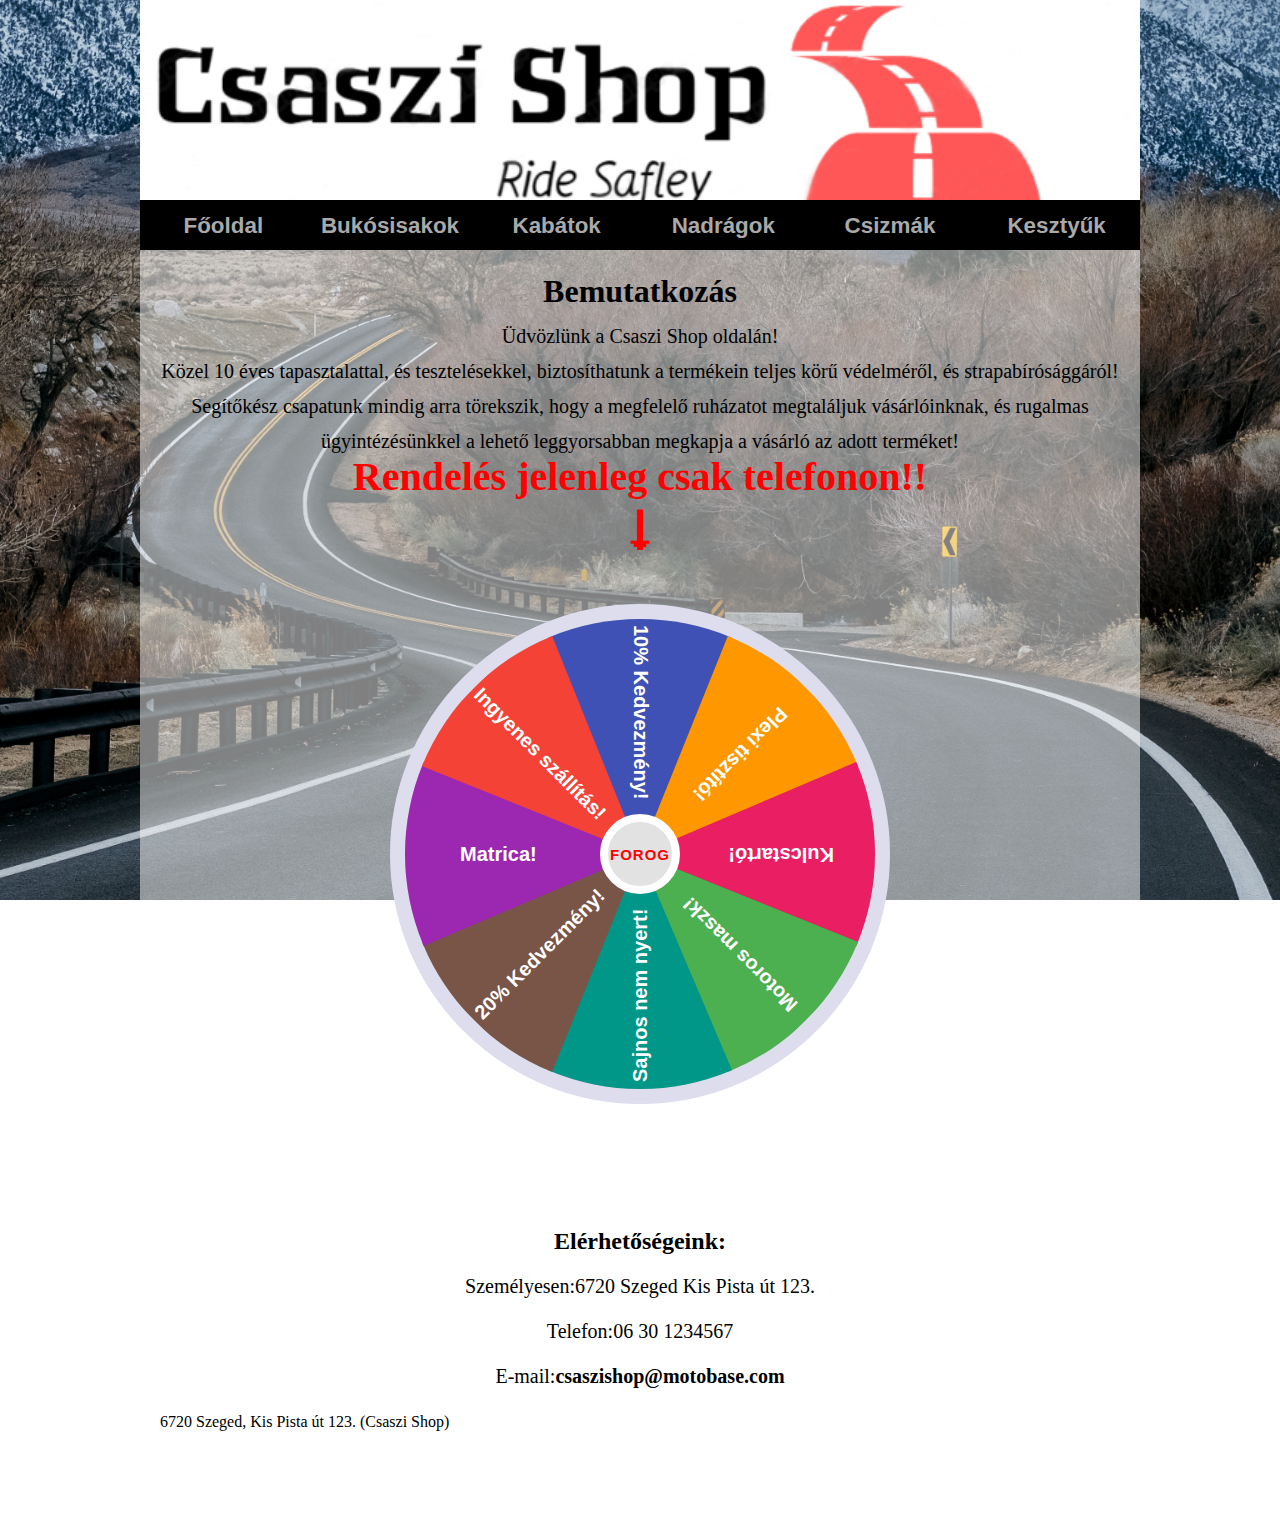
<file: index.html>
<!DOCTYPE html>
<html lang="hu">
<head>
    <link rel="stylesheet" href="style.css">
    <meta charset="UTF-8">
    <meta name="viewport" content="width=device-width, initial-scale=1.0">
    <title>Csaszi Shop</title>
</head>
<header></header>
<body>
    <main>
    <nav>
    <ul>
        <li><a href="index.html">Főoldal</a></li>
        <li><a href="bukosisak.html">Bukósisakok</a></li>
        <li><a href="kabat.html">Kabátok</a></li>
        <li><a href="nadrag.html">Nadrágok</a></li>
        <li><a href="csizma.html">Csizmák</a></li>
        <li><a href="kesztyu.html">Kesztyűk</a></li>
    </ul>
</nav>
<h1>Bemutatkozás</h1>
<div>
Üdvözlünk a Csaszi Shop oldalán! <br>
Közel 10 éves tapasztalattal, és tesztelésekkel, biztosíthatunk a termékein teljes körű védelméről, és strapabírósággáról! <br>
Segítőkész csapatunk mindig arra törekszik, hogy a megfelelő ruházatot megtaláljuk vásárlóinknak, és rugalmas ügyintézésünkkel a lehető leggyorsabban megkapja a vásárló az adott terméket! <br>
<h1 class="telefon">Rendelés jelenleg csak telefonon!!</h1>
</div>

<iframe src="szerencse.html" id="media_szer" frameborder="0"></iframe>

<h2>Elérhetőségeink:</h2>
<div>Személyesen:6720 Szeged Kis Pista út 123.</div>
<div>Telefon:06 30 1234567</div>
<div>E-mail:<a href="index.html">csaszishop@motobase.com</a></div>

</main>
<footer>6720 Szeged, Kis Pista út 123. (Csaszi Shop)</footer>
</body>


</html>
</file>
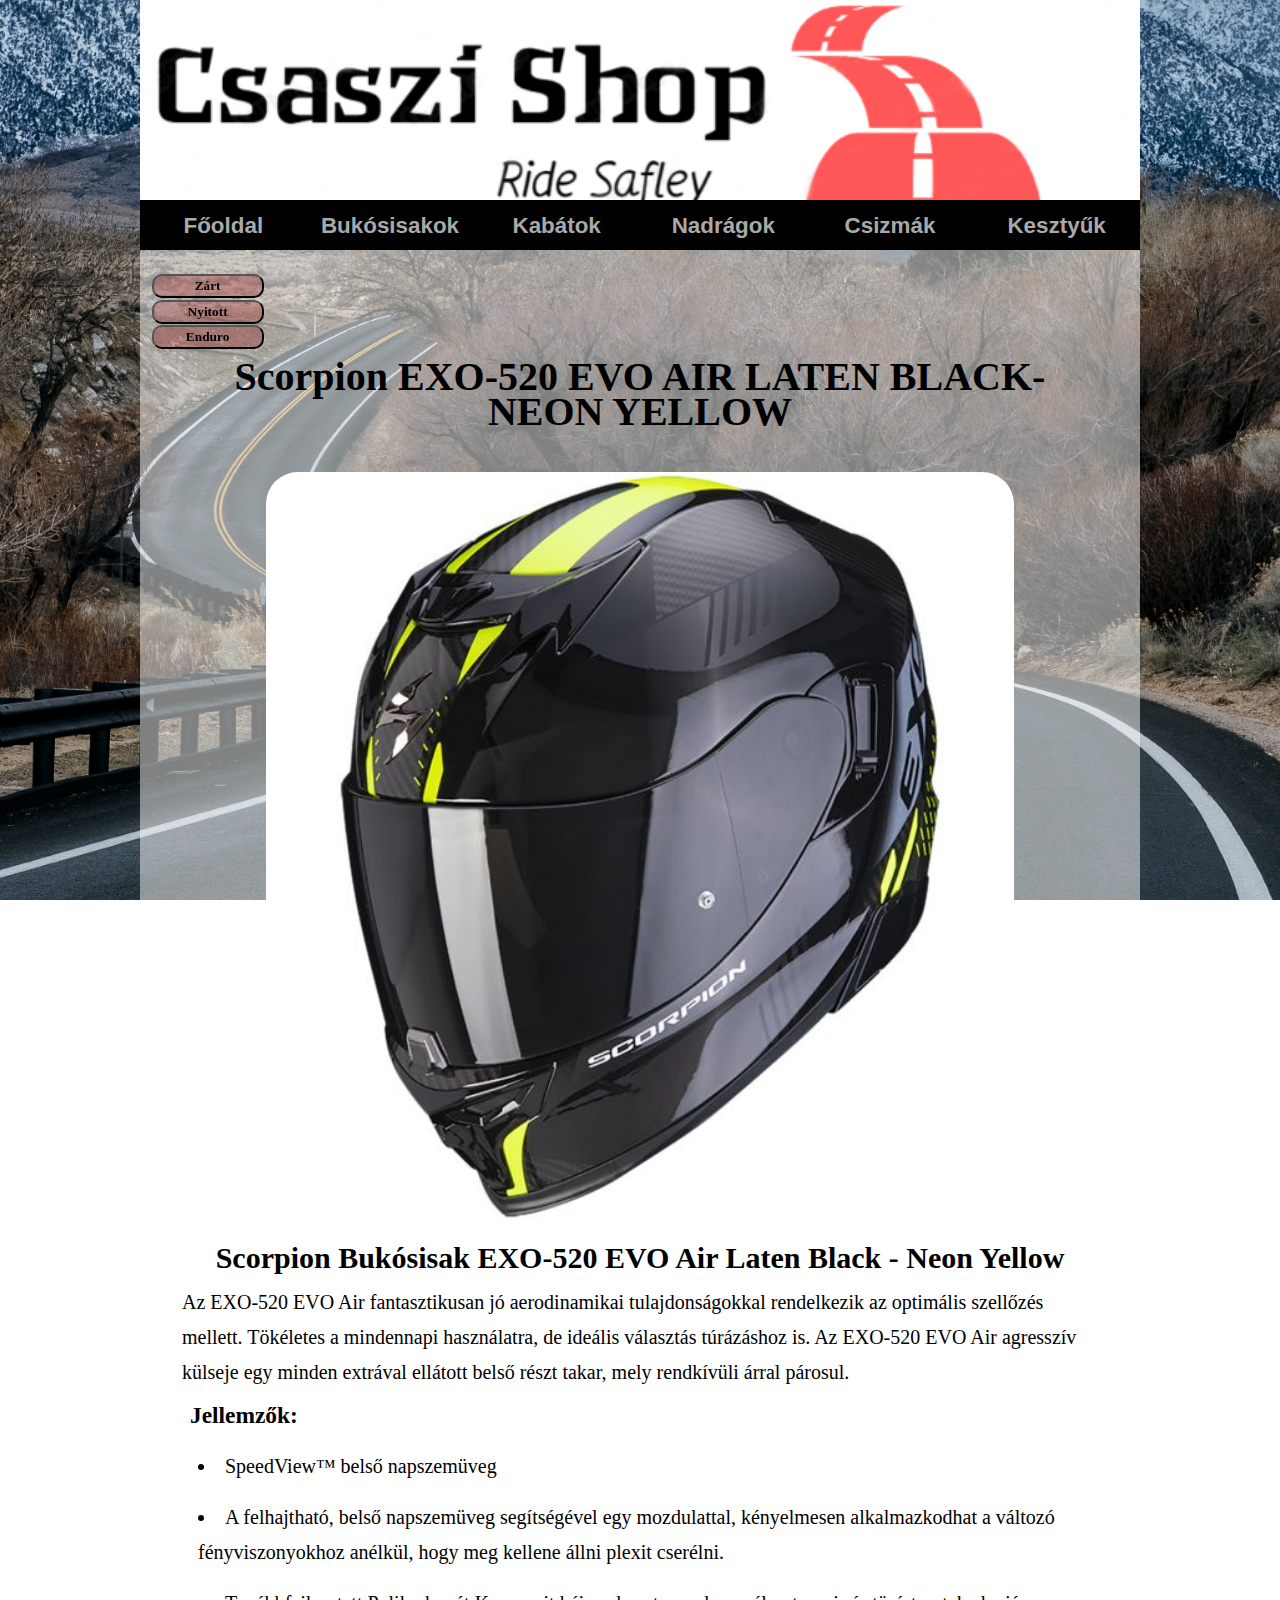
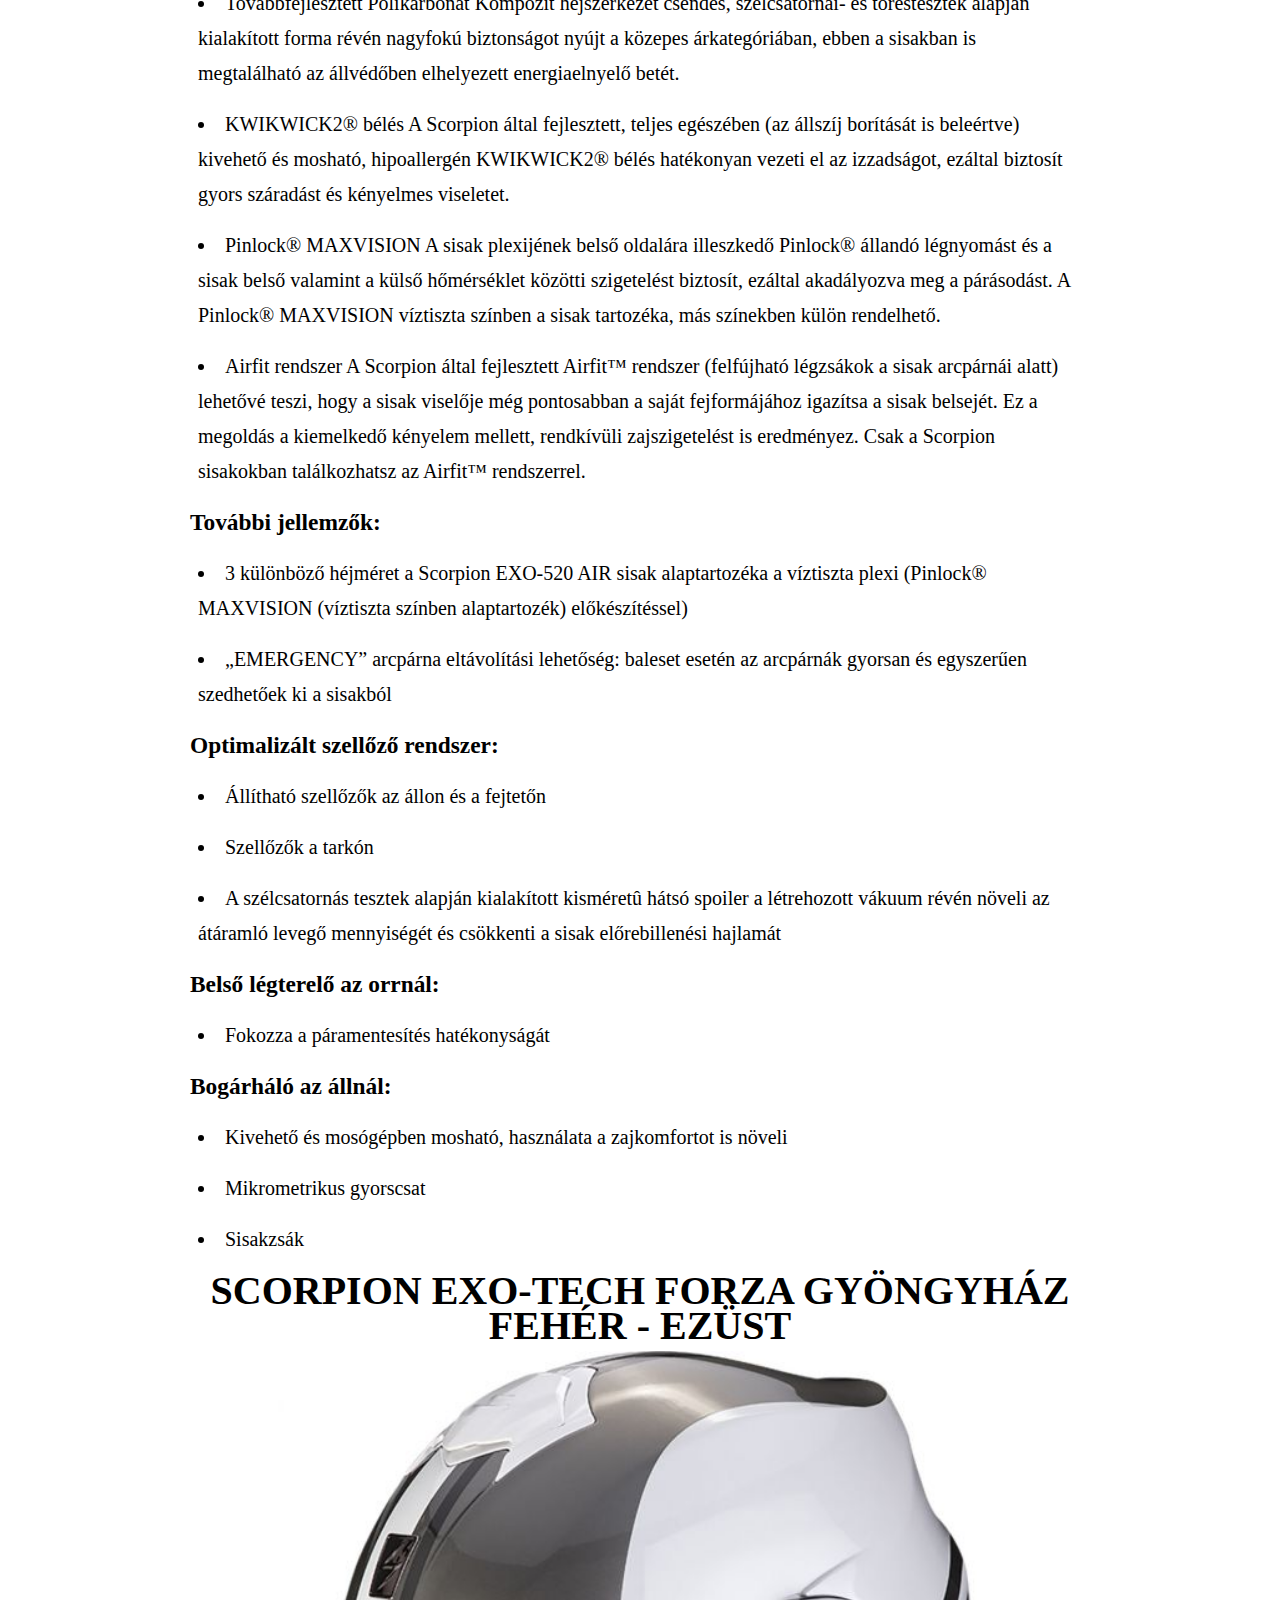
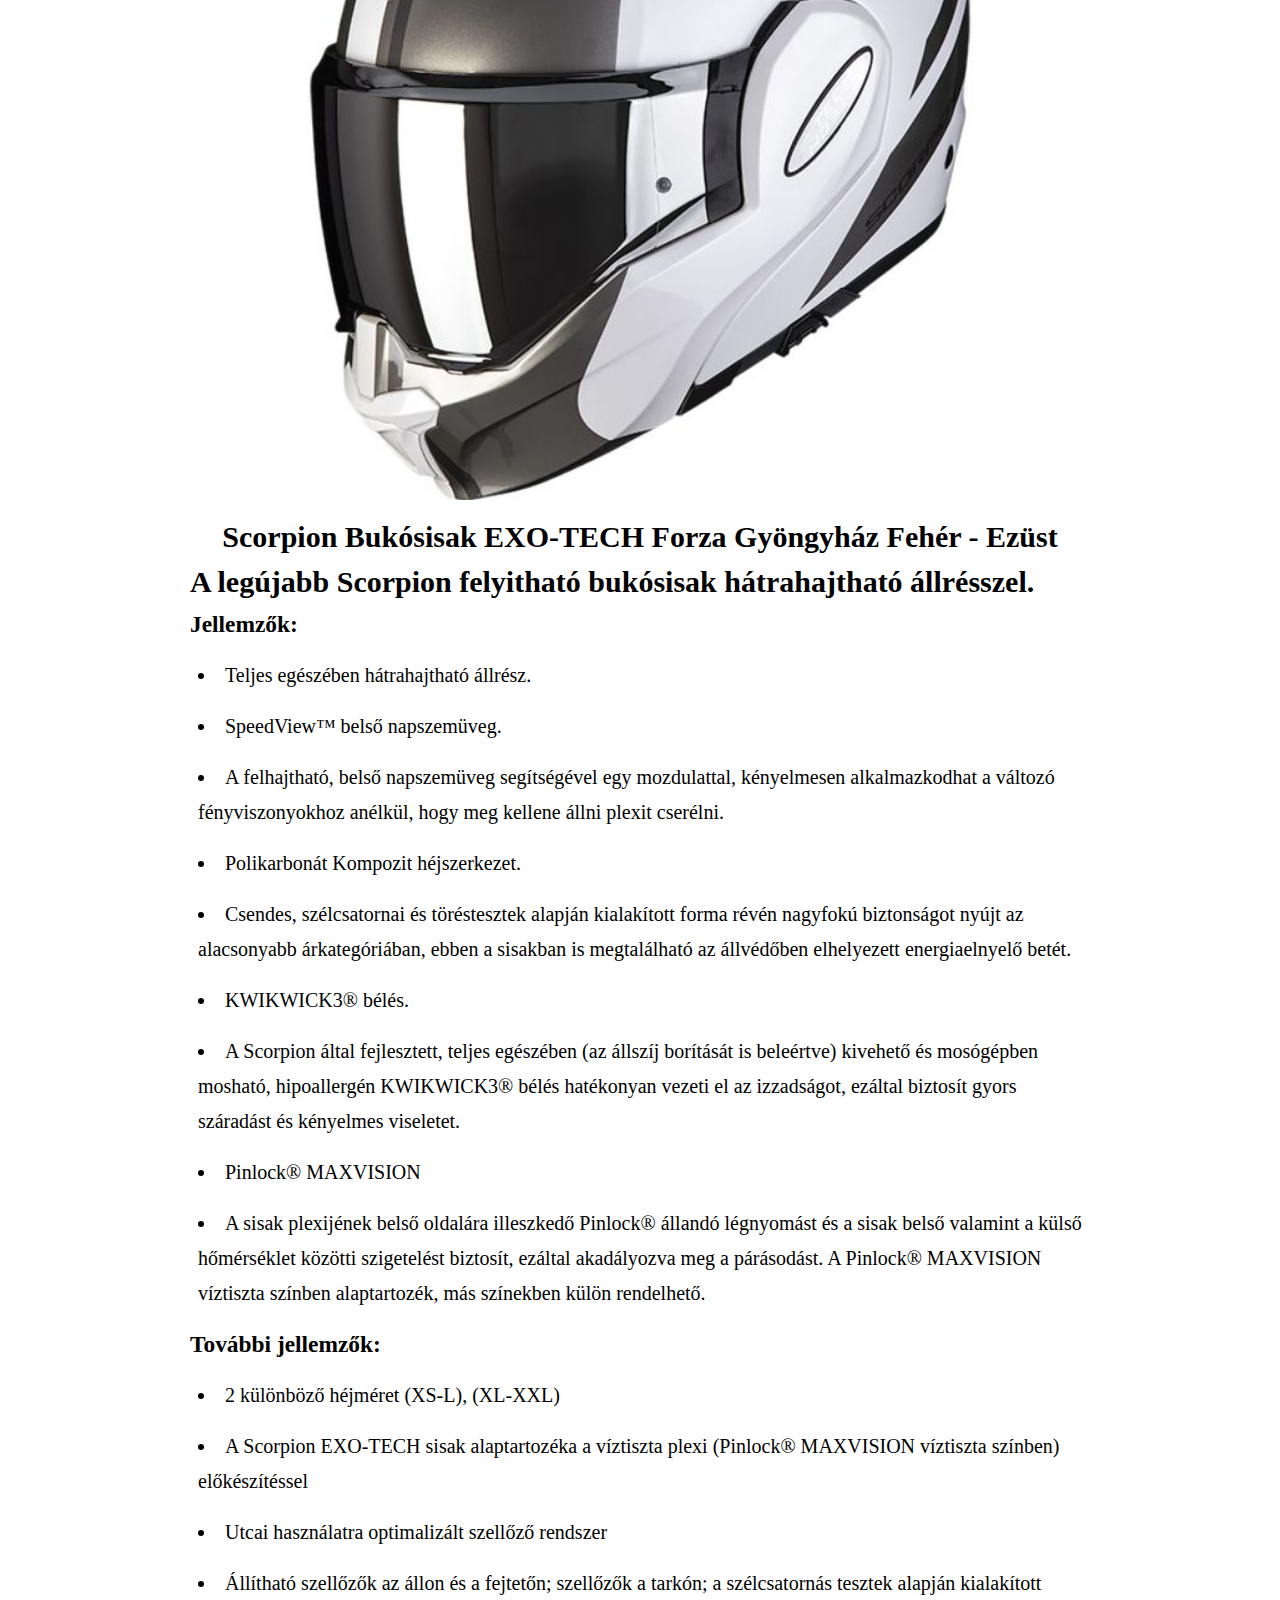
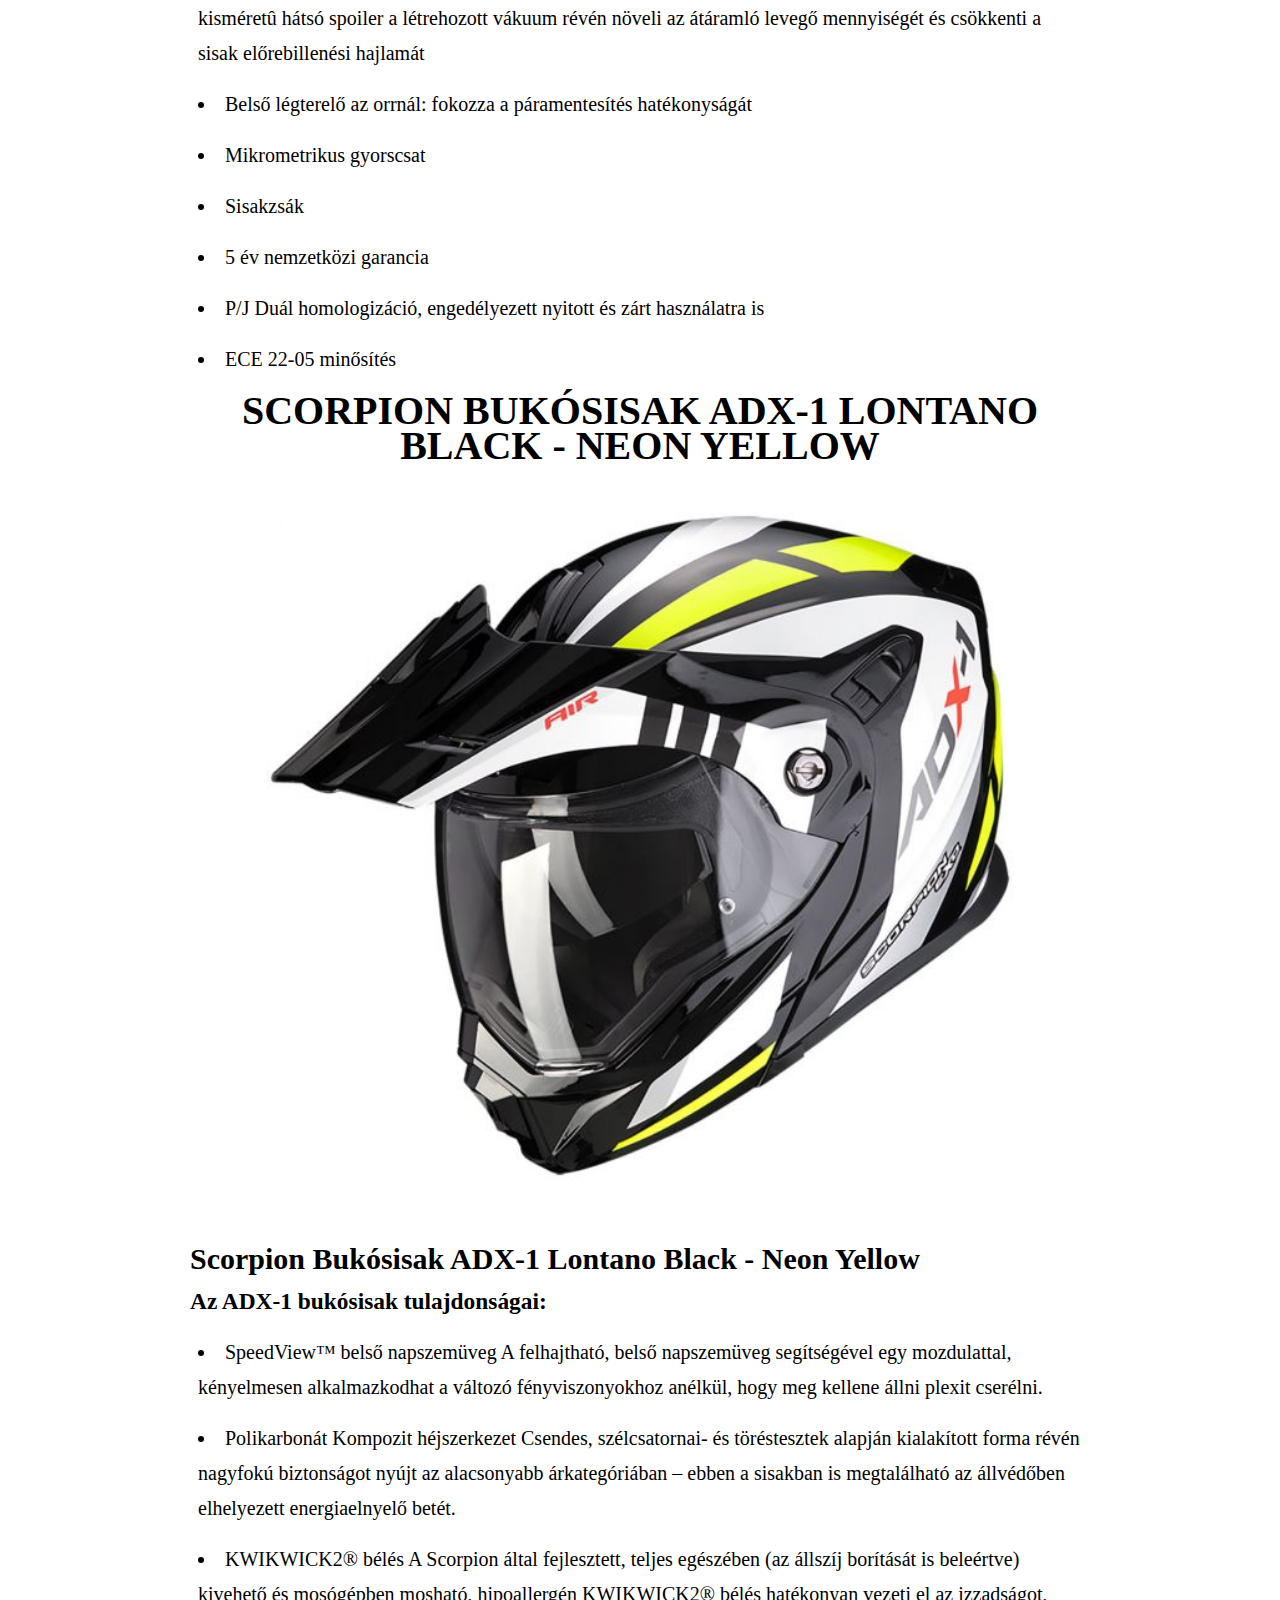
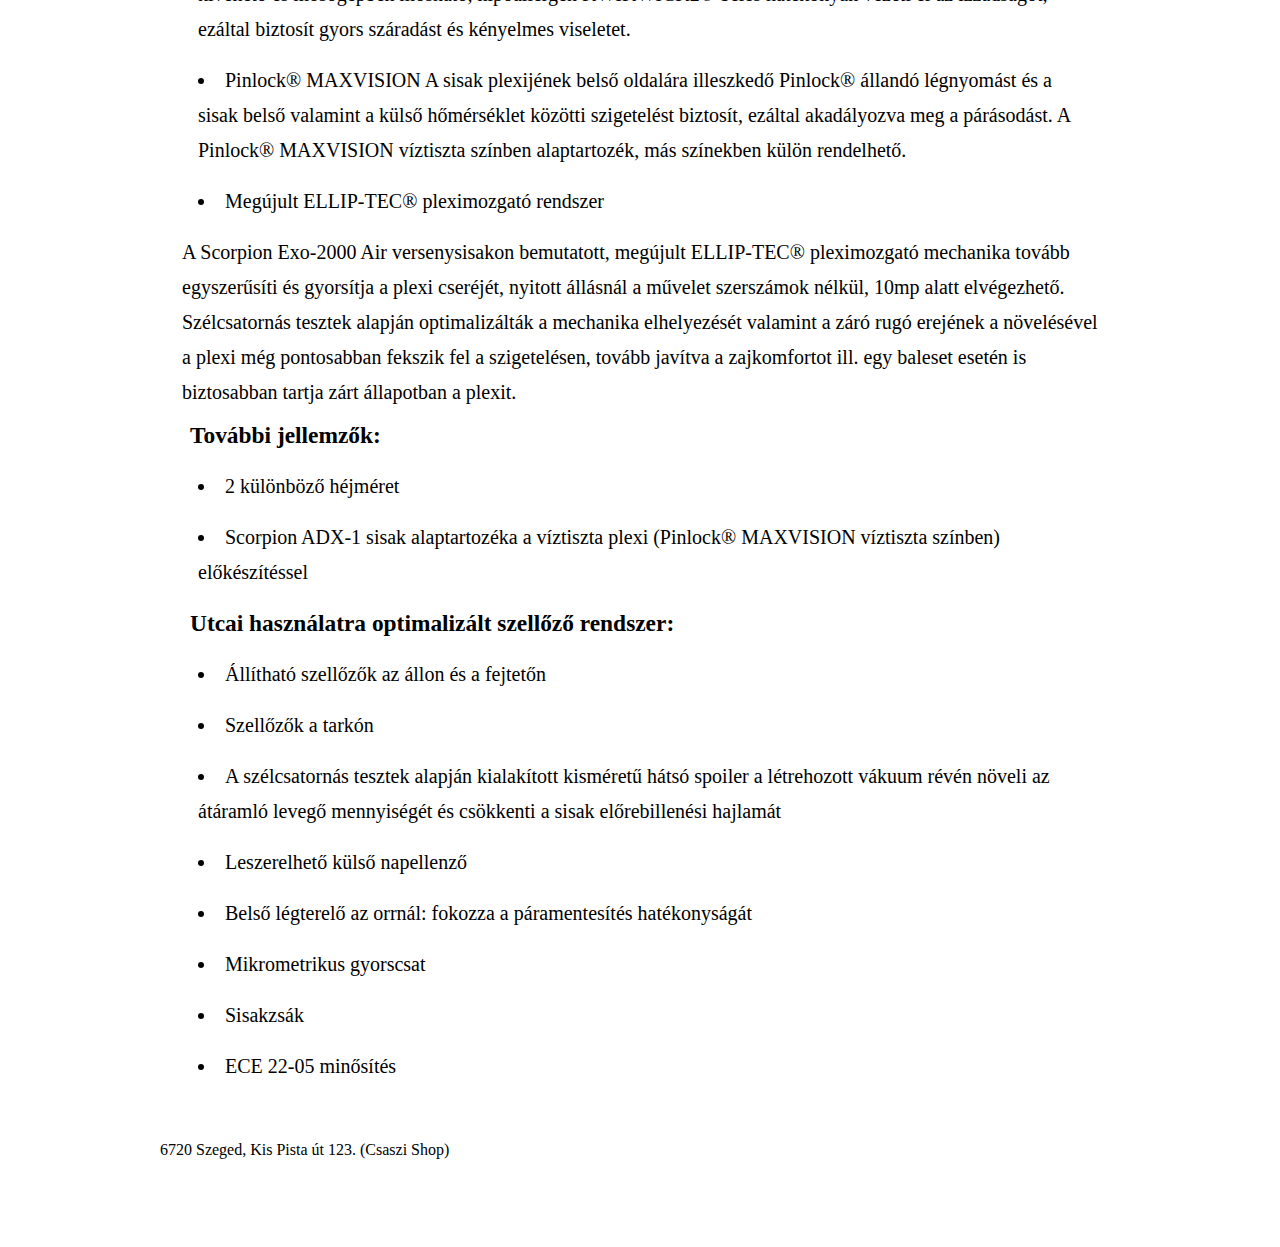
<file: bukosisak.html>
<!DOCTYPE html>
<html lang="hu">
  <head>
    <link rel="stylesheet" href="style.css" />
    <meta charset="UTF-8" />
    <meta name="viewport" content="width=device-width, initial-scale=1.0" />
    <title>Csaszi Shop</title>
  </head>
  <header></header>
  <body>
    <main>
      <nav>
        <ul>
          <li><a href="index.html">Főoldal</a></li>
          <li><a href="bukosisak.html">Bukósisakok</a></li>
          <li><a href="kabat.html">Kabátok</a></li>
          <li><a href="nadrag.html">Nadrágok</a></li>
          <li><a href="csizma.html">Csizmák</a></li>
          <li><a href="kesztyu.html">Kesztyűk</a></li>
        </ul>
      </nav>
      <div class="tipus">
      <button class="zart"><a href="#zart">Zárt</a></button>
      <button class="nyitott"><a href="#nyitott">Nyitott</a></button>
      <button class="adv"><a href="#adv">Enduro</a></button>
    </div>
      <div class="bukoMain">
      <h1 id="zart">Scorpion EXO-520 EVO AIR LATEN BLACK-NEON YELLOW</h1>
      <br />
      <img src="image/Scorpion exo-520 buko.jpg" alt="" class="exo520" />
      <h2>Scorpion Bukósisak EXO-520 EVO Air Laten Black - Neon Yellow</h2>
      <div class="buko1">
        Az EXO-520 EVO Air fantasztikusan jó aerodinamikai tulajdonságokkal
        rendelkezik az optimális szellőzés mellett. Tökéletes a mindennapi
        használatra, de ideális választás túrázáshoz is. Az EXO-520 EVO Air
        agresszív külseje egy minden extrával ellátott belső részt takar, mely
        rendkívüli árral párosul.
        <h3>Jellemzők:</h3>
        
        <ul>
        <li>SpeedView™ belső napszemüveg</li>
        <li>A felhajtható, belső napszemüveg segítségével egy mozdulattal,
        kényelmesen alkalmazkodhat a változó fényviszonyokhoz anélkül, hogy meg
        kellene állni plexit cserélni.</li>
        <li>Továbbfejlesztett Polikarbonát Kompozit héjszerkezet csendes,
        szélcsatornai- és töréstesztek alapján kialakított forma révén nagyfokú
        biztonságot nyújt a közepes árkategóriában, ebben a sisakban is
        megtalálható az állvédőben elhelyezett energiaelnyelő betét.</li>
        <li>KWIKWICK2® bélés A Scorpion által fejlesztett, teljes egészében (az
        állszíj borítását is beleértve) kivehető és mosható, hipoallergén
        KWIKWICK2® bélés hatékonyan vezeti el az izzadságot, ezáltal biztosít
        gyors száradást és kényelmes viseletet.</li>
        <li>Pinlock® MAXVISION A sisak plexijének belső oldalára illeszkedő Pinlock®
        állandó légnyomást és a sisak belső valamint a külső hőmérséklet közötti
        szigetelést biztosít, ezáltal akadályozva meg a párásodást. A Pinlock®
        MAXVISION víztiszta színben a sisak tartozéka, más színekben külön
        rendelhető.</li>
        <li>Airfit rendszer A Scorpion által fejlesztett Airfit™ rendszer
        (felfújható légzsákok a sisak arcpárnái alatt) lehetővé teszi, hogy a
        sisak viselője még pontosabban a saját fejformájához igazítsa a sisak
        belsejét. Ez a megoldás a kiemelkedő kényelem mellett, rendkívüli
        zajszigetelést is eredményez. Csak a Scorpion sisakokban találkozhatsz
        az Airfit™ rendszerrel.</li>
      </ul>
        <h3>További jellemzők:</h3>
        <ul>
        <li>3 különböző héjméret a Scorpion EXO-520 AIR sisak alaptartozéka a
        víztiszta plexi (Pinlock® MAXVISION (víztiszta színben alaptartozék)
        előkészítéssel)</li>
        <li>„EMERGENCY” arcpárna eltávolítási lehetőség: baleset esetén az
        arcpárnák gyorsan és egyszerűen szedhetőek ki a sisakból</li>
        </ul>
        <h3>Optimalizált szellőző rendszer:</h3>
        <ul>
        <li>Állítható szellőzők az állon és a fejtetőn</li>
        <li>Szellőzők a tarkón</li>
        <li>A szélcsatornás tesztek alapján kialakított kisméretû hátsó spoiler a
        létrehozott vákuum révén növeli az átáramló levegő mennyiségét és
        csökkenti a sisak előrebillenési hajlamát</li>
        <h3>Belső légterelő az orrnál:</h3> 
        <li>Fokozza a páramentesítés hatékonyságát</li>
        </ul>
        <h3>Bogárháló az állnál:</h3>
        <ul>
        <li>Kivehető és mosógépben mosható, használata a zajkomfortot is növeli</li>
        <li>Mikrometrikus gyorscsat</li>
        <li>Sisakzsák</li>
      </ul>
      </div>

      <h1 id="nyitott">SCORPION EXO-TECH FORZA GYÖNGYHÁZ FEHÉR - EZÜST</h1>
      <img
        src="image/Scorpion exo-tech forza buko.jpg"
        alt=""
        class="exo-tech"
      />
      <h2>Scorpion Bukósisak EXO-TECH Forza Gyöngyház Fehér - Ezüst</h2>
      <div class="buko2">
        <h2>A legújabb Scorpion felyitható bukósisak hátrahajtható állrésszel.</h2>
        <h3>Jellemzők:</h3>
        <ul>
        <li>Teljes egészében hátrahajtható állrész.</li>
        <li>SpeedView™ belső napszemüveg.</li>
        <li>A felhajtható, belső napszemüveg segítségével egy mozdulattal,
        kényelmesen alkalmazkodhat a változó fényviszonyokhoz anélkül, hogy meg
        kellene állni plexit cserélni.</li>
        <li>Polikarbonát Kompozit héjszerkezet.</li>
        <li>Csendes, szélcsatornai és töréstesztek alapján kialakított forma révén
        nagyfokú biztonságot nyújt az alacsonyabb árkategóriában, ebben a
        sisakban is megtalálható az állvédőben elhelyezett energiaelnyelő betét.</li>
        <li>KWIKWICK3® bélés.</li>
        <li>A Scorpion által fejlesztett, teljes egészében (az állszíj borítását is
        beleértve) kivehető és mosógépben mosható, hipoallergén KWIKWICK3® bélés
        hatékonyan vezeti el az izzadságot, ezáltal biztosít gyors száradást és
        kényelmes viseletet.</li>
        <li>Pinlock® MAXVISION</li>
        <li>A sisak plexijének belső oldalára illeszkedő Pinlock® állandó légnyomást
        és a sisak belső valamint a külső hőmérséklet közötti szigetelést
        biztosít, ezáltal akadályozva meg a párásodást. A Pinlock® MAXVISION
        víztiszta színben alaptartozék, más színekben külön rendelhető.</li>
        </ul>
        <h3>További jellemzők:</h3>
        <ul>
        <li>2 különböző héjméret (XS-L), (XL-XXL)</li>
        <li>A Scorpion EXO-TECH sisak alaptartozéka a víztiszta plexi (Pinlock®
        MAXVISION víztiszta színben) előkészítéssel</li>
        <li>Utcai használatra optimalizált szellőző rendszer</li>
        <li>Állítható szellőzők az állon és a fejtetőn; szellőzők a tarkón; a
        szélcsatornás tesztek alapján kialakított kisméretû hátsó spoiler a
        létrehozott vákuum révén növeli az átáramló levegő mennyiségét és
        csökkenti a sisak előrebillenési hajlamát</li>
        <li>Belső légterelő az orrnál: fokozza a páramentesítés hatékonyságát</li>
        <li>Mikrometrikus gyorscsat</li>
        <li>Sisakzsák</li>
        <li>5 év nemzetközi garancia</li>
        <li>P/J Duál homologizáció, engedélyezett nyitott és zárt használatra is</li>
        <li>ECE 22-05 minősítés</li>
      </ul>
      </div>

      <h1 id="adv">SCORPION BUKÓSISAK ADX-1 LONTANO BLACK - NEON YELLOW</h1>
      <img src="image/Scorpion adx-1 buko.jpg" alt="" class="adx-1" />
      <div class="buko3">
        <h2>Scorpion Bukósisak ADX-1 Lontano Black - Neon Yellow</h2>
        <h3>Az ADX-1 bukósisak tulajdonságai:</h3>
        <ul>
        <li>SpeedView™ belső napszemüveg A felhajtható, belső napszemüveg
        segítségével egy mozdulattal, kényelmesen alkalmazkodhat a változó
        fényviszonyokhoz anélkül, hogy meg kellene állni plexit cserélni.</li>
        <li>Polikarbonát Kompozit héjszerkezet Csendes, szélcsatornai- és
        töréstesztek alapján kialakított forma révén nagyfokú biztonságot nyújt
        az alacsonyabb árkategóriában – ebben a sisakban is megtalálható az
        állvédőben elhelyezett energiaelnyelő betét.</li>
        <li>KWIKWICK2® bélés A Scorpion által fejlesztett, teljes egészében (az
        állszíj borítását is beleértve) kivehető és mosógépben mosható,
        hipoallergén KWIKWICK2® bélés hatékonyan vezeti el az izzadságot,
        ezáltal biztosít gyors száradást és kényelmes viseletet.</li>
        <li>Pinlock® MAXVISION A sisak plexijének belső oldalára illeszkedő
        Pinlock® állandó légnyomást és a sisak belső valamint a külső
        hőmérséklet közötti szigetelést biztosít, ezáltal akadályozva meg a
        párásodást. A Pinlock® MAXVISION víztiszta színben alaptartozék, más
        színekben külön rendelhető.</li>
        <li>Megújult ELLIP-TEC® pleximozgató rendszer</li>
      </ul>
        <p>A Scorpion Exo-2000 Air versenysisakon bemutatott, megújult ELLIP-TEC®
        pleximozgató mechanika tovább egyszerűsíti és gyorsítja a plexi cseréjét, nyitott állásnál a művelet szerszámok nélkül, 10mp alatt elvégezhető.
        Szélcsatornás tesztek alapján optimalizálták a mechanika elhelyezését
        valamint a záró rugó erejének a növelésével a plexi még pontosabban
        fekszik fel a szigetelésen, tovább javítva a zajkomfortot ill. egy
        baleset esetén is biztosabban tartja zárt állapotban a plexit.</p>
        <h3>További jellemzők:</h3>
        <ul>
        <li>2 különböző héjméret</li>
        <li>Scorpion ADX-1 sisak alaptartozéka a víztiszta plexi (Pinlock®
        MAXVISION víztiszta színben) előkészítéssel</li>
        </ul>
        <h3>Utcai használatra optimalizált szellőző rendszer:</h3>
        <ul>
        <li>Állítható szellőzők az állon és a fejtetőn</li>
        <li>Szellőzők a tarkón</li>
        <li>A szélcsatornás tesztek alapján kialakított kisméretű hátsó spoiler a
        létrehozott vákuum révén növeli az átáramló levegő mennyiségét és
        csökkenti a sisak előrebillenési hajlamát</li>
        <li>Leszerelhető külső napellenző</li>
        <li>Belső légterelő az orrnál: fokozza a páramentesítés hatékonyságát</li>
        <li>Mikrometrikus gyorscsat</li>
        <li>Sisakzsák</li>
        <li>ECE 22-05 minősítés</li>
      </ul>
      </div>
    </div>
    </main>
    <footer>6720 Szeged, Kis Pista út 123. (Csaszi Shop)</footer>
  </body>
</html>
</file>
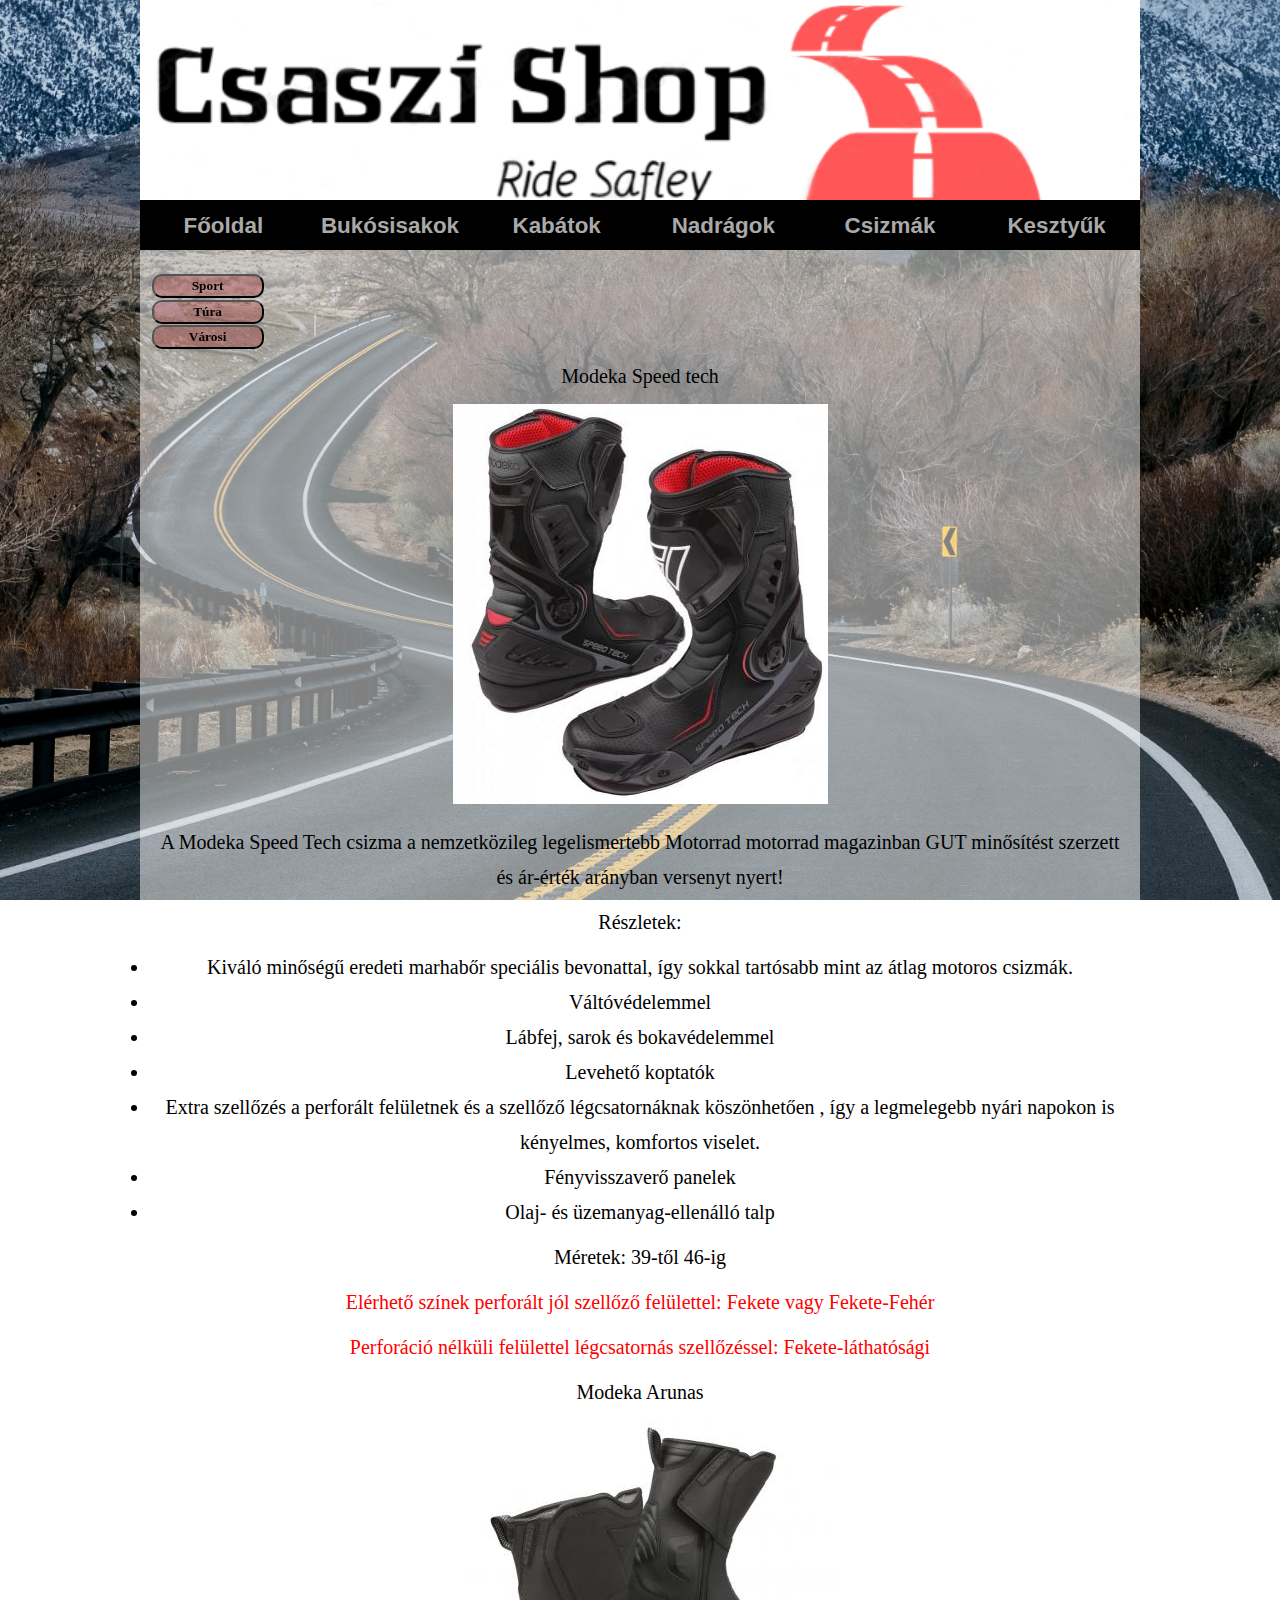
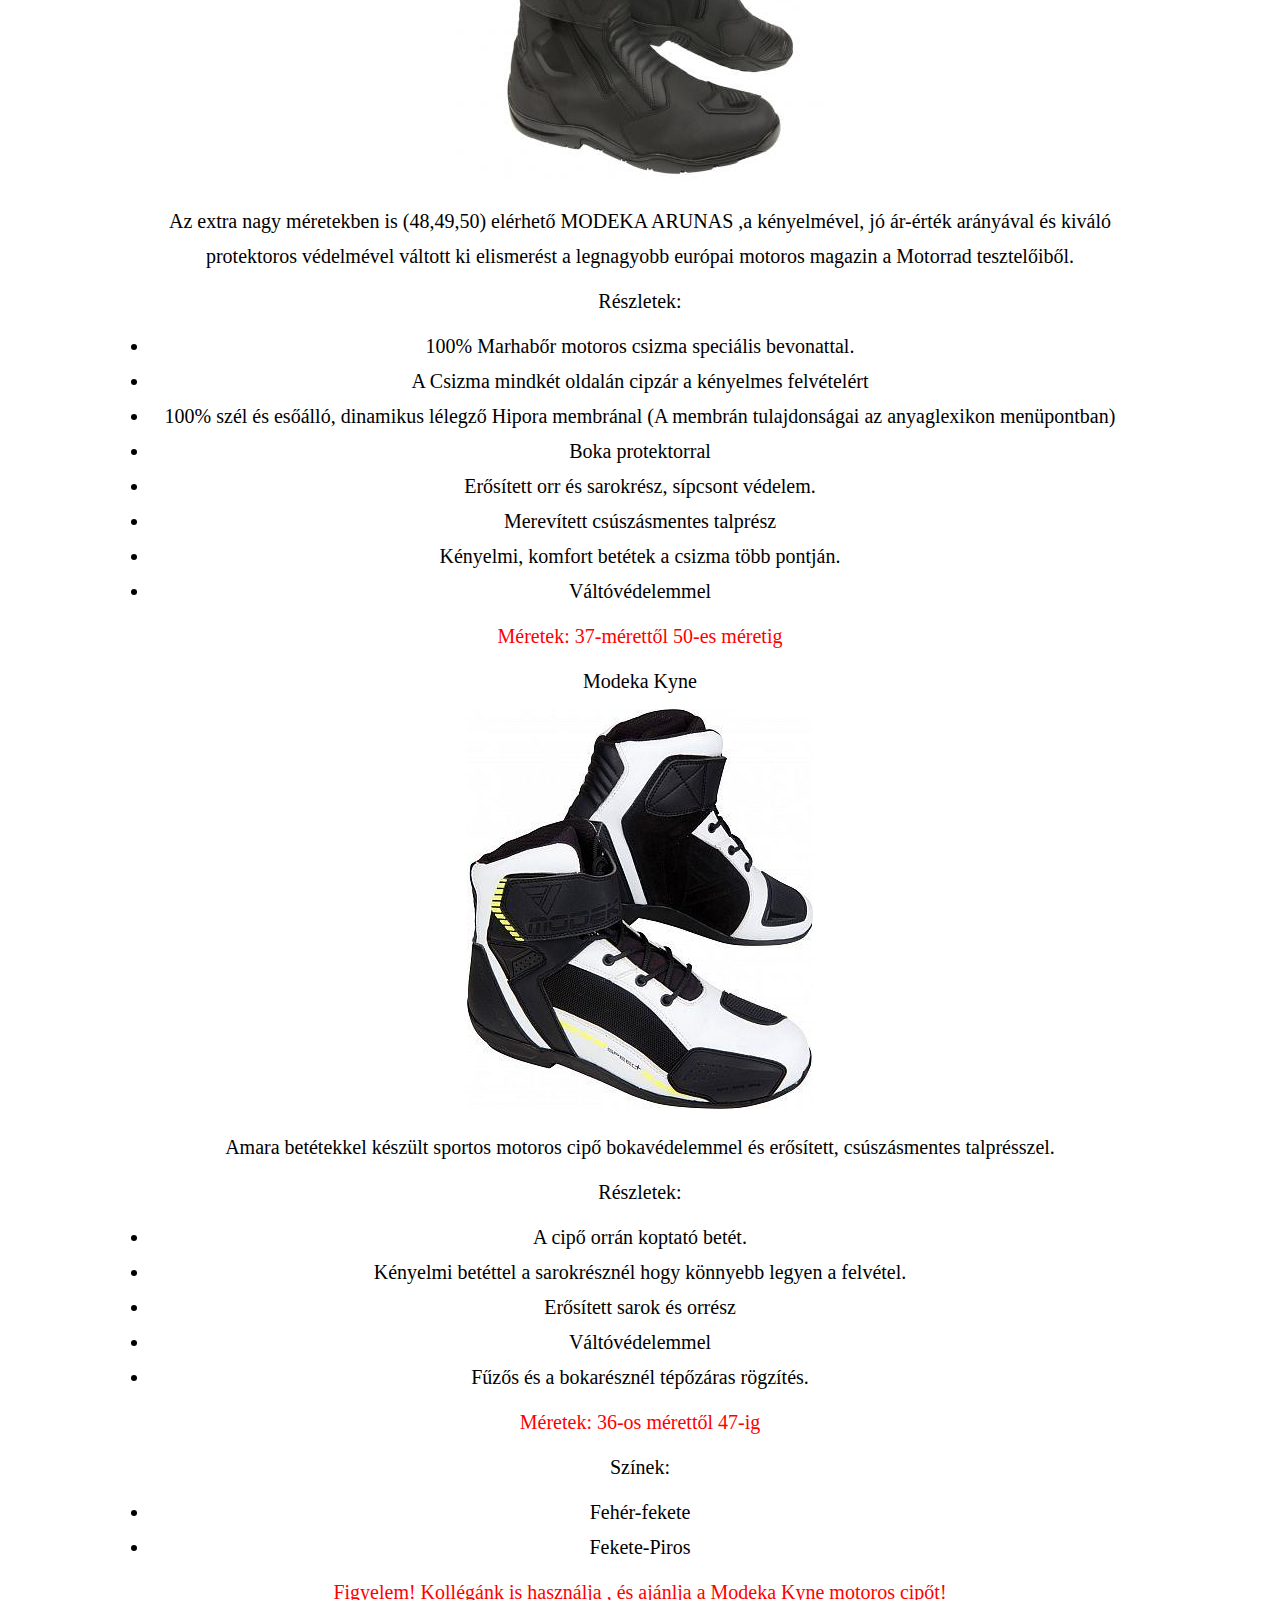
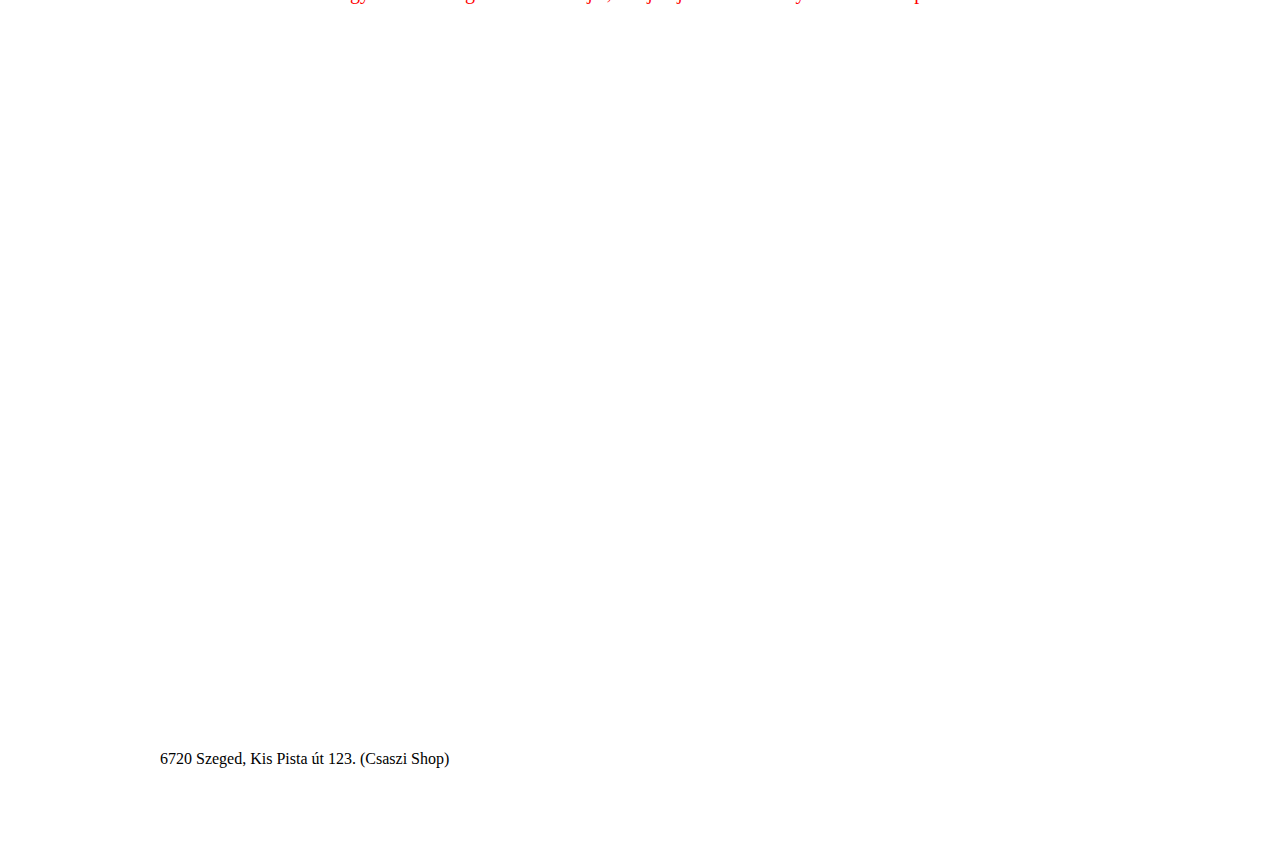
<file: csizma.html>
<!DOCTYPE html>
<html lang="hu">
<head>
    
    <meta charset="UTF-8">
    <meta name="viewport" content="width=device-width, initial-scale=1.0">
    <title>Csaszi Shop</title>
    <link href="https://cdn.jsdelivr.net/npm/bootstrap@5.3.2/dist/css/bootstrap.min.css" rel="stylesheet" integrity="sha384-T3c6CoIi6uLrA9TneNEoa7RxnatzjcDSCmG1MXxSR1GAsXEV/Dwwykc2MPK8M2HN" crossorigin="anonymous">
    <link rel="stylesheet" href="style.css">
</head>
<header></header>
<body>
<main>
<nav>
    <ul>
        <li><a href="index.html">Főoldal</a></li>
        <li><a href="bukosisak.html">Bukósisakok</a></li>
        <li><a href="kabat.html">Kabátok</a></li>
        <li><a href="nadrag.html">Nadrágok</a></li>
        <li><a href="csizma.html">Csizmák</a></li>
        <li><a href="kesztyu.html">Kesztyűk</a></li>
    </ul>
</nav>
<p class="evsz">
<button class="nyari"><a href="#Speed_tech">Sport</a></button>
<button class="teli"><a href="#Arunas">Túra</a></button>
<button class="negy"><a href="#Kyne">Városi</a></button>
</p>
   
<div id="Speed_tech" class="fs-1 fw-bold">Modeka Speed tech</div>
<div class="Speedcsizma d-flex justify-content-center">
<div class="col-sm-5 position-center" >
    <img src="image/Modeka speed tech csizma.jpg" id="mcsiz_keszty" class="rounded-5">
</div>
</div> 
<div class="text-md-start px-4 fs-5"><div>A Modeka Speed Tech csizma a nemzetközileg legelismertebb Motorrad motorrad magazinban GUT minősítést szerzett és ár-érték arányban versenyt nyert!</div>
<div class="fs-4 fw-bold">Részletek:</div>
<ul class="list-style">
<li>Kiváló minőségű eredeti marhabőr speciális bevonattal, így sokkal tartósabb mint az átlag motoros csizmák.</li>
<li>Váltóvédelemmel</li>
<li>Lábfej, sarok és bokavédelemmel</li>
<li>Levehető koptatók</li> 
<li>Extra szellőzés a perforált felületnek és a szellőző légcsatornáknak köszönhetően , így a legmelegebb nyári napokon is kényelmes, komfortos viselet.</li> 
<li>Fényvisszaverő panelek</li>
<li>Olaj- és üzemanyag-ellenálló talp</li>
</ul>
<div class="fs-4 fw-bold">Méretek: 39-től 46-ig</div>
<div class="warning fw-bold fs-3">Elérhető színek perforált jól szellőző felülettel: Fekete vagy Fekete-Fehér</div>
<div class="warning fw-bold fs-3">Perforáció nélküli felülettel légcsatornás szellőzéssel: Fekete-láthatósági</div>
</div>


<div id="Arunas" class="fs-1 fw-bold position-center">Modeka Arunas</div>
<div class=" d-flex justify-content-center">
<div class="col-sm-5 position-center">
    <img src="image/Modeka Arunas csizma.jpg" id="mcsiz_keszty" class="rounded-5">
</div>
</div> 
<div class="text-md-start px-5 fs-5">
<div>Az extra nagy méretekben is (48,49,50) elérhető MODEKA ARUNAS ,a  kényelmével, jó ár-érték arányával és kiváló protektoros védelmével váltott ki elismerést a legnagyobb európai motoros magazin a Motorrad tesztelőiből.</div> 
<div class="fs-4 fw-bold">Részletek:</div>
<ul>
<li>100% Marhabőr motoros csizma speciális bevonattal.</li> 
<li>A Csizma mindkét oldalán cipzár a kényelmes felvételért</li>
<li>100% szél és esőálló, dinamikus lélegző Hipora membránal (A membrán tulajdonságai az anyaglexikon menüpontban)</li> 
<li>Boka protektorral</li> 
<li>Erősített orr és sarokrész, sípcsont védelem.</li>
<li>Merevített csúszásmentes talprész</li>
<li>Kényelmi, komfort betétek a csizma több pontján.</li> 
<li>Váltóvédelemmel</li>
</ul>

<div class="warning fs-4 fw-bold">Méretek: 37-mérettől 50-es méretig</div> 
</div>

<div id="Kyne" class="fs-1 fw-bold position-center">Modeka Kyne</div>
<div class="d-flex justify-content-center">
<div class="col-sm-5 position-center">
    <img src="image/Modeka Kyne csizma.jpg" id="mcsiz_keszty" class="rounded-5">
</div>
</div> 
<div class="text-md-start px-5 fs-5">
<div>Amara betétekkel készült sportos motoros cipő bokavédelemmel és erősített, csúszásmentes talprésszel.</div> 
<div class="fs-4 fw-bold">Részletek:</div>
<ul>
<li>A cipő orrán koptató betét.</li> 
<li>Kényelmi betéttel a sarokrésznél hogy könnyebb legyen a felvétel.</li> 
<li>Erősített sarok és orrész</li>
<li>Váltóvédelemmel</li>
<li>Fűzős és a bokarésznél tépőzáras rögzítés.</li> 
</ul>
<div class="warning fs-4 fw-bold">Méretek: 36-os mérettől 47-ig</div>

<div class="fs-4 fw-bold">Színek:</div>
<ul>
<li>Fehér-fekete</li>
<li>Fekete-Piros</li>
</ul>
<div class="warning fs-4 fw-bold">Figyelem! Kollégánk is használja , és ajánlja a Modeka Kyne motoros cipőt!</div>
<div class="d-flex justify-content-center"><iframe width="950" height="550" src="https://www.youtube.com/embed/WyGu9V6uWAU" title="Modeka Kyne motoros cipő" frameborder="0" allow="accelerometer; autoplay; clipboard-write; encrypted-media; gyroscope; picture-in-picture; web-share" allowfullscreen></iframe></div>
</div>

<!-- <p>body-line heigt-ot levenni css-ben</p>

 -->




</main>
<footer>6720 Szeged, Kis Pista út 123. (Csaszi Shop)</footer>
</div>

<script src="https://cdn.jsdelivr.net/npm/bootstrap@5.3.2/dist/js/bootstrap.bundle.min.js" integrity="sha384-C6RzsynM9kWDrMNeT87bh95OGNyZPhcTNXj1NW7RuBCsyN/o0jlpcV8Qyq46cDfL" crossorigin="anonymous"></script>

</body>
</html>
</file>
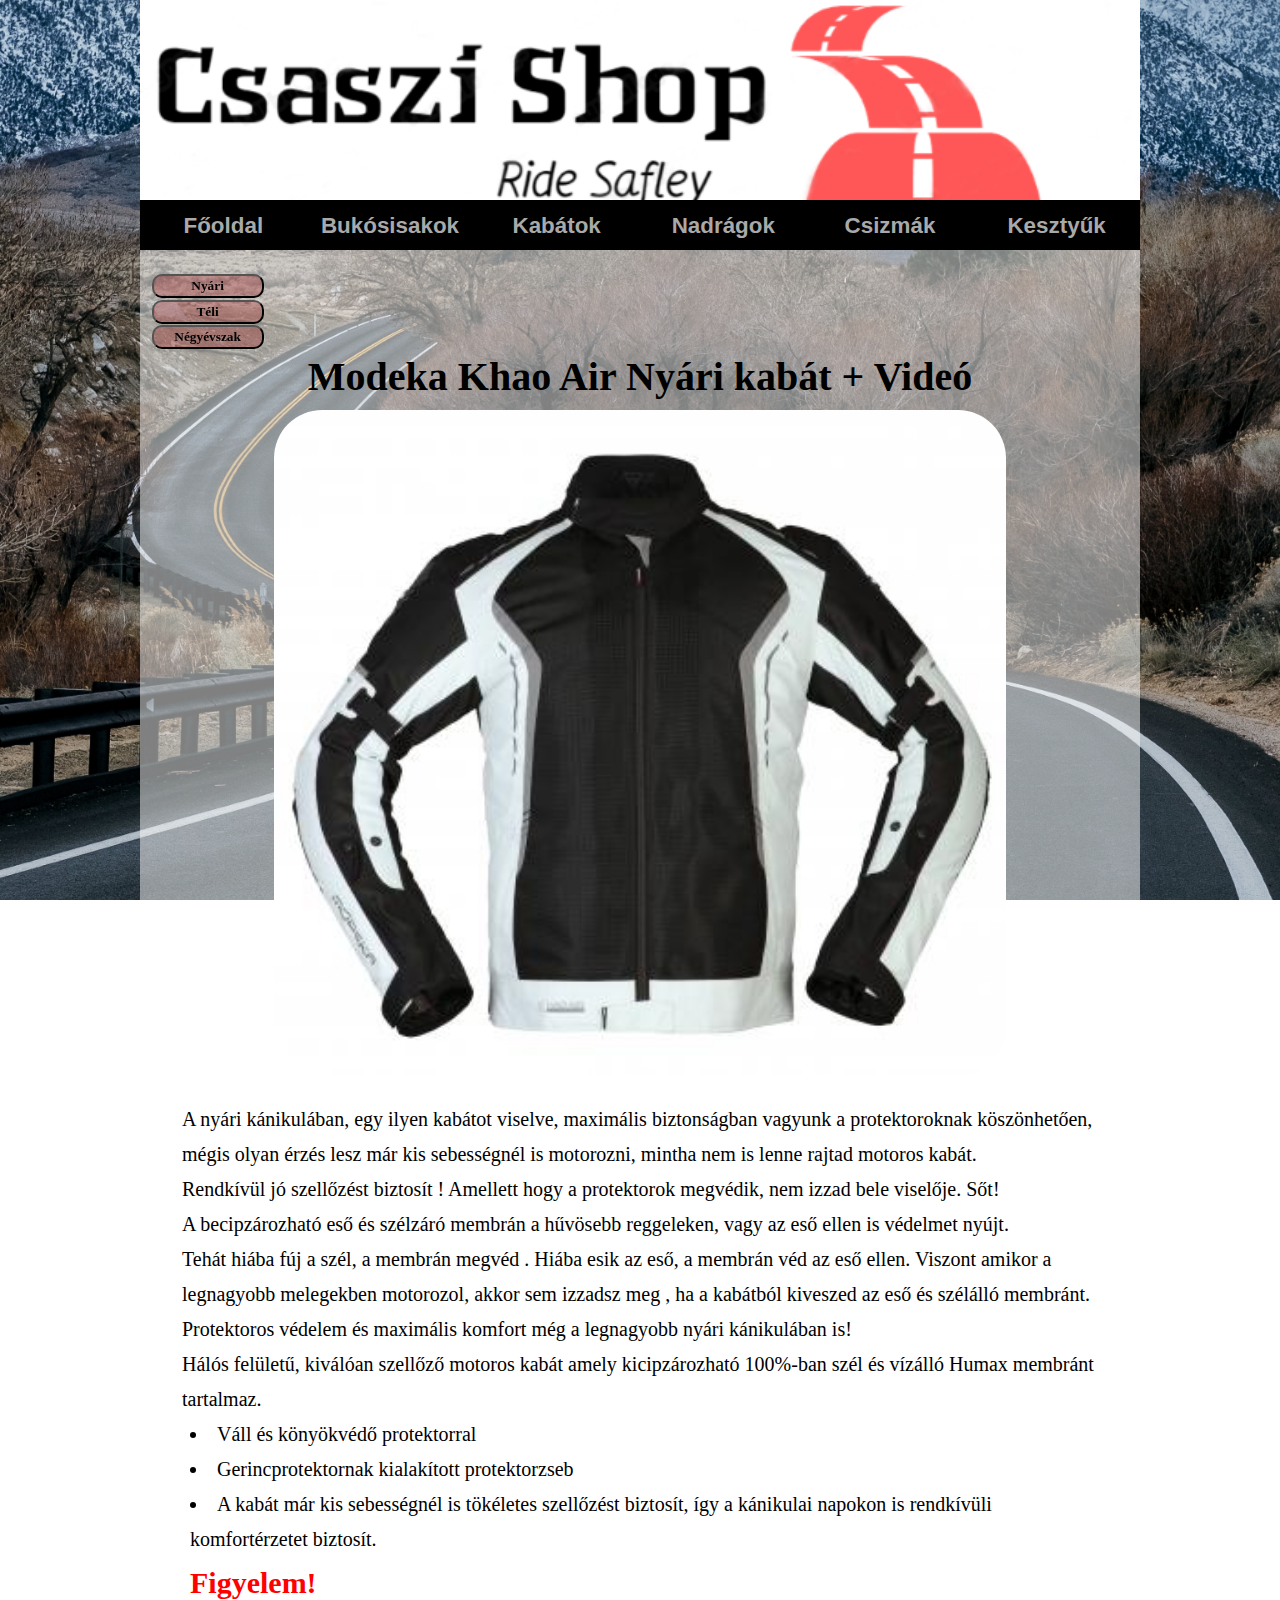
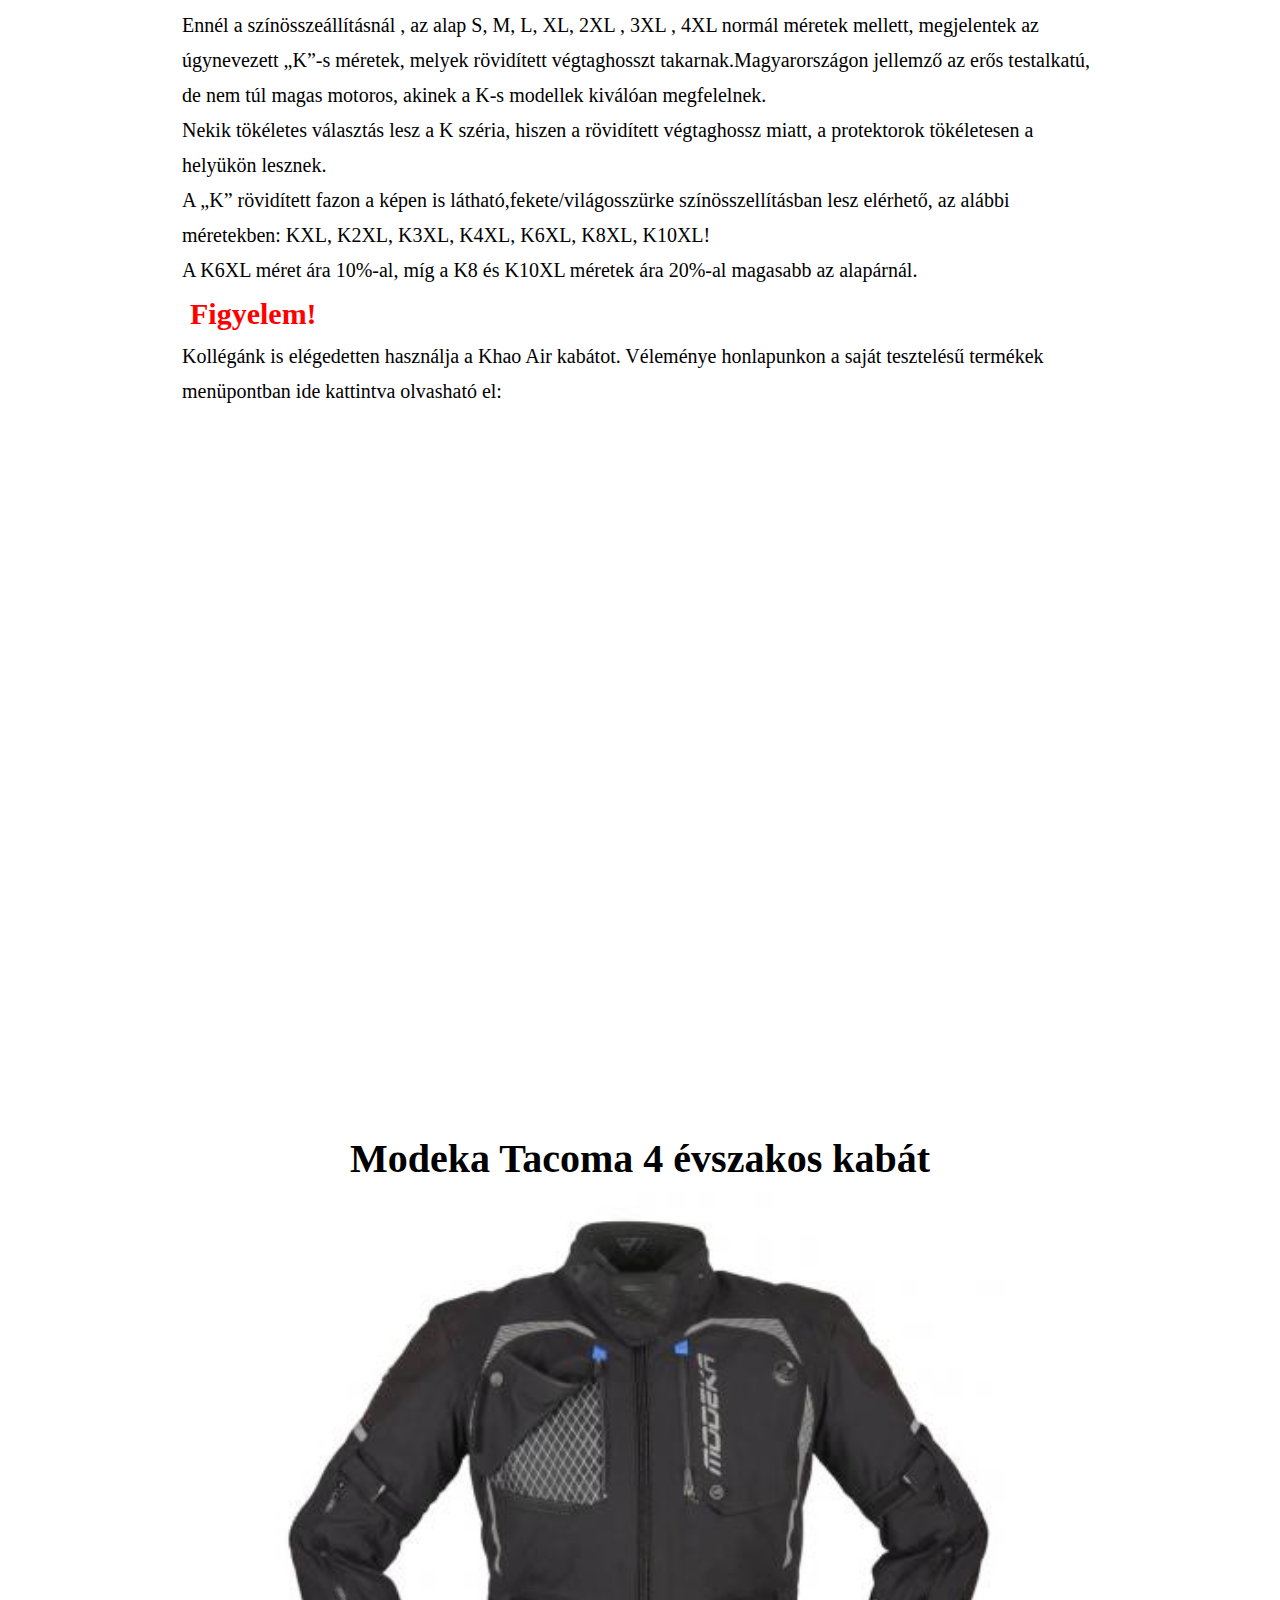
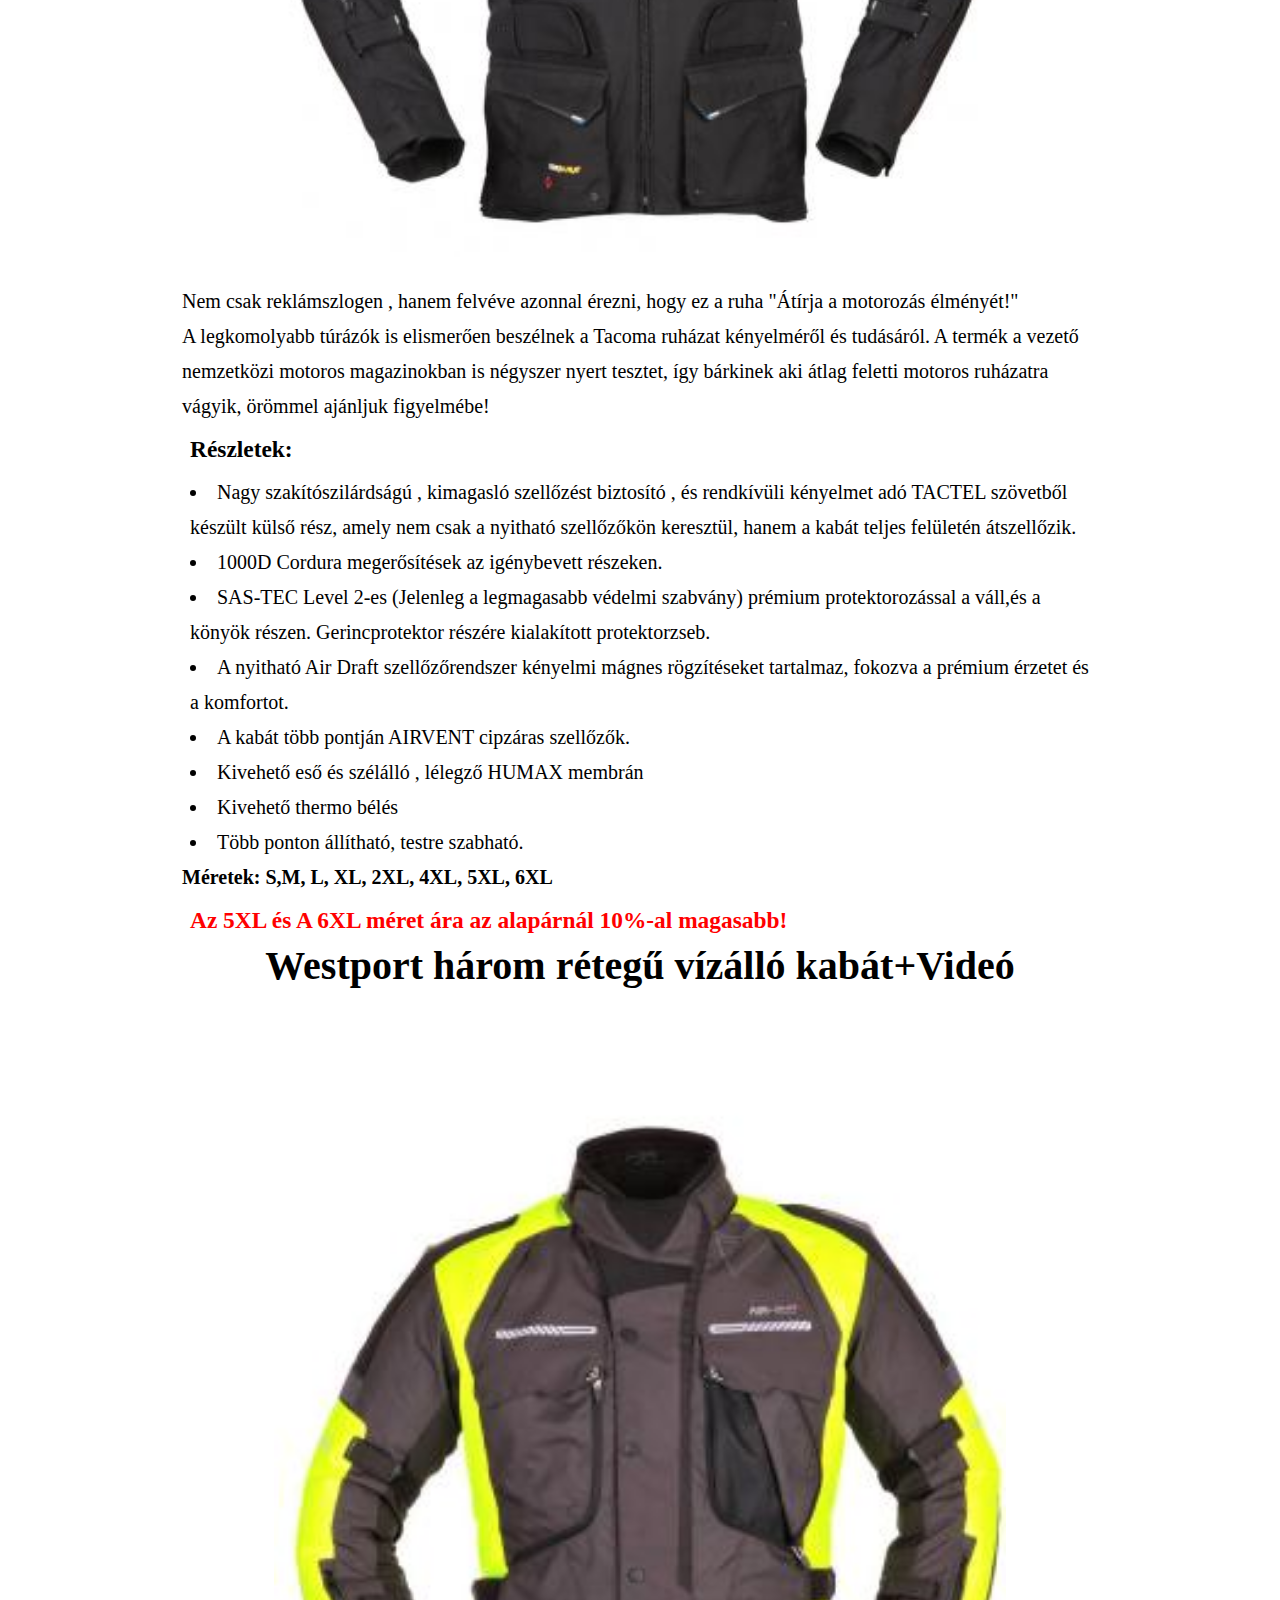
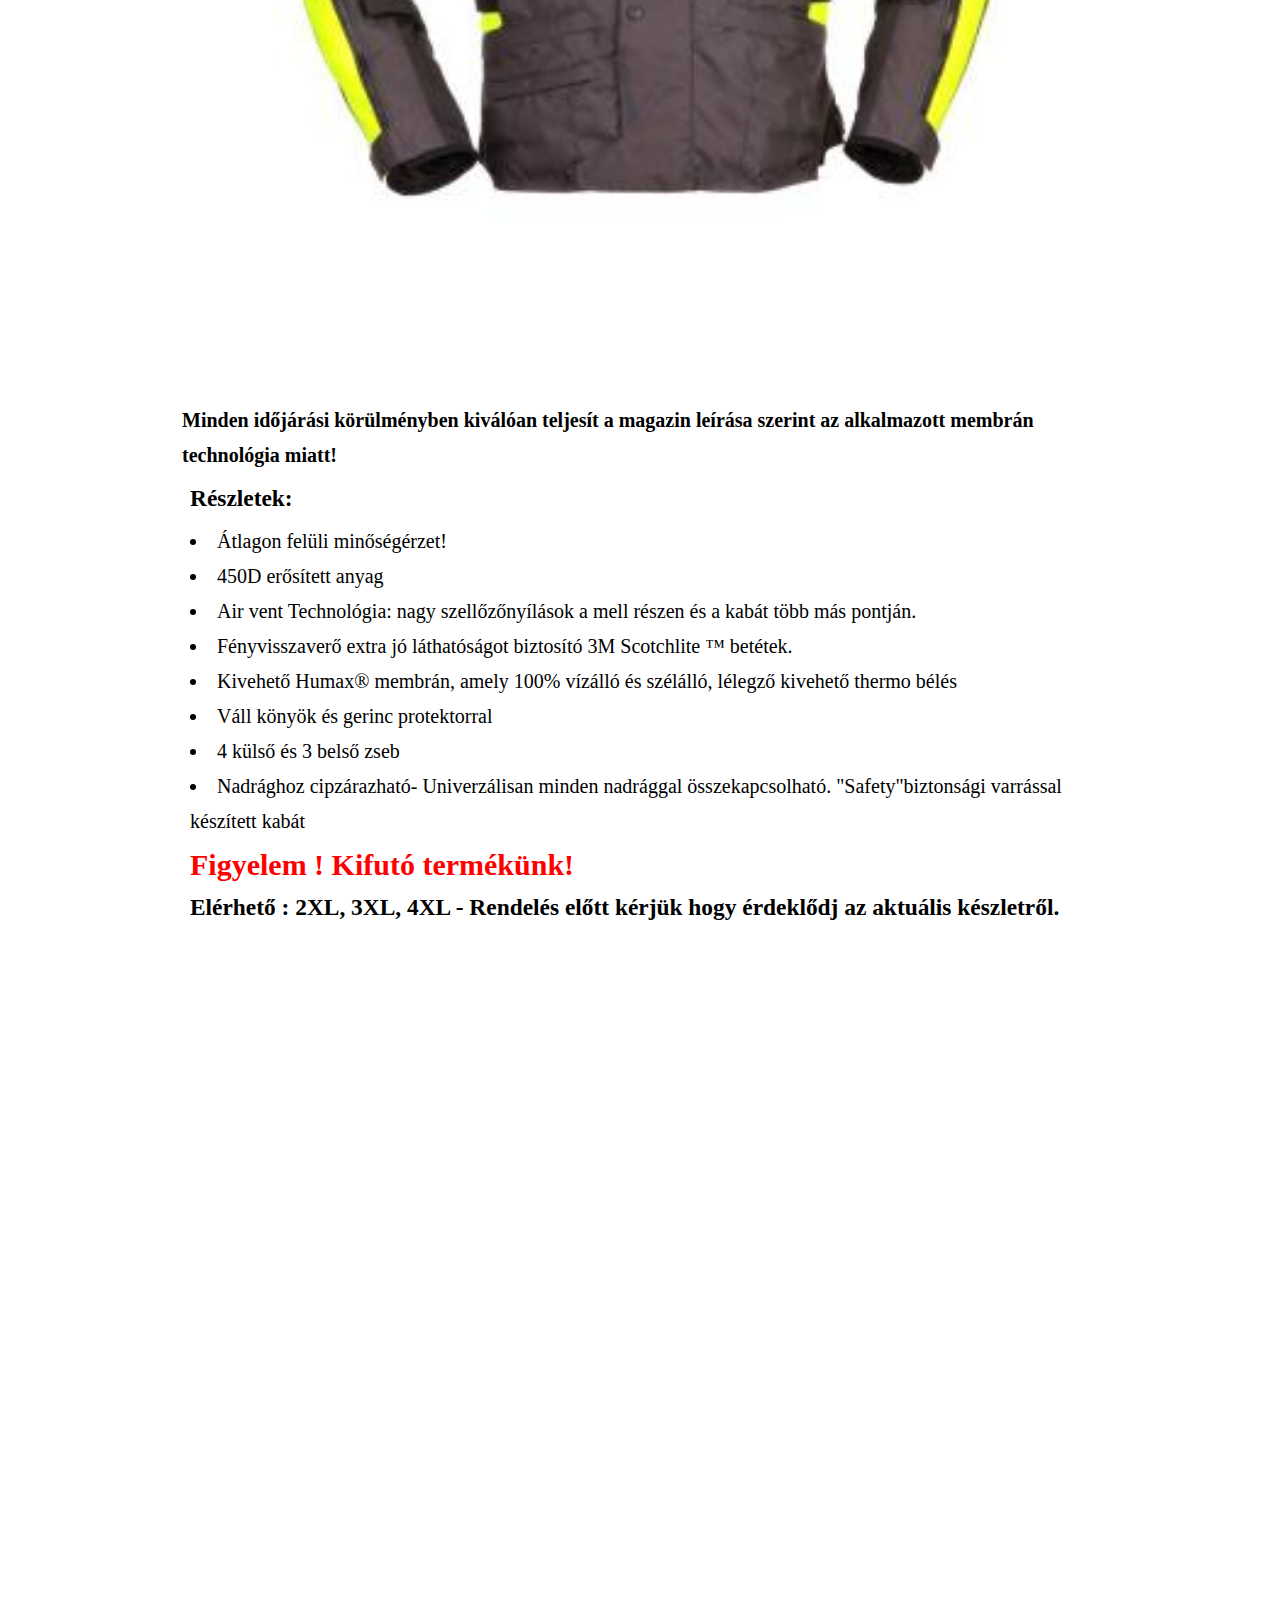
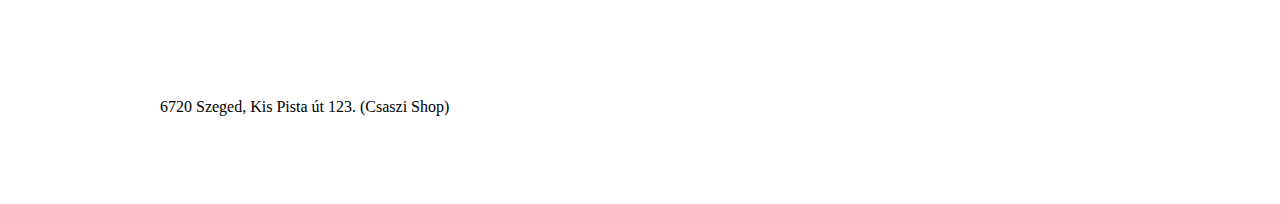
<file: kabat.html>
<!DOCTYPE html>
<html lang="hu">
<head>
    <link rel="stylesheet" href="style.css">
    <meta charset="UTF-8">
    <meta name="viewport" content="width=device-width, initial-scale=1.0">
    <title>Csaszi Shop</title>
</head>
<header></header>
<body>
    <main>
    <nav>
    <ul>
        <li><a href="index.html">Főoldal</a></li>
        <li><a href="bukosisak.html">Bukósisakok</a></li>
        <li><a href="kabat.html">Kabátok</a></li>
        <li><a href="nadrag.html">Nadrágok</a></li>
        <li><a href="csizma.html">Csizmák</a></li>
        <li><a href="kesztyu.html">Kesztyűk</a></li>
    </ul>
</nav>
<div class="evszak">
<button class="nyari"><a href="#kabat_Khao_air">Nyári</a></button>
<button class="teli"><a href="#kabat_Tacoma">Téli</a></button>
<button class="negy"><a href="#kabat_westport">Négyévszak</a></button>
</div>
<div class="kabat_main">
<div id="kabat_Khao_air">
    <h1>Modeka Khao Air Nyári kabát + Videó</h1>
    <img src="image/Modeka Khao air nyari kabat.jpg" class="Khao_air_kabat">
    <div class="kabat1">
    <p>A nyári kánikulában, egy ilyen kabátot viselve, maximális biztonságban vagyunk a protektoroknak köszönhetően, mégis olyan érzés lesz már kis sebességnél is motorozni, mintha nem is lenne rajtad motoros kabát.</p>
<p>Rendkívül jó szellőzést biztosít ! Amellett hogy a protektorok megvédik, nem izzad bele viselője. Sőt!</p>
<p>A becipzározható eső és szélzáró membrán a hűvösebb reggeleken, vagy az eső ellen is védelmet nyújt.</p>
<p>Tehát hiába fúj a szél, a membrán megvéd . Hiába esik az eső, a membrán véd az eső ellen. Viszont amikor a legnagyobb melegekben motorozol, akkor sem izzadsz meg , ha a kabátból kiveszed az eső és szélálló membránt.</p> 
<p>Protektoros védelem és maximális komfort még a legnagyobb nyári kánikulában is!</p> 
<p>Hálós felületű, kiválóan szellőző motoros kabát amely kicipzározható 100%-ban szél és vízálló Humax membránt tartalmaz.</p>
<ul>
<li>Váll és könyökvédő protektorral</li> 
<li>Gerincprotektornak kialakított protektorzseb</li>
<li>A kabát már kis sebességnél is tökéletes szellőzést biztosít, így a kánikulai napokon is rendkívüli komfortérzetet biztosít.</li>
</ul>
<h2 class="warning">Figyelem!</h2>
<p>Ennél a színösszeállításnál , az alap S, M, L, XL, 2XL , 3XL , 4XL normál méretek mellett, megjelentek az úgynevezett „K”-s méretek, melyek rövidített végtaghosszt takarnak.Magyarországon jellemző az erős testalkatú, de nem túl magas motoros, akinek a K-s modellek kiválóan megfelelnek.</p> 
<p>Nekik tökéletes választás lesz a K széria, hiszen a rövidített végtaghossz miatt, a protektorok tökéletesen a helyükön lesznek.</p>
<p>A „K” rövidített fazon a képen is látható,fekete/világosszürke színösszellításban lesz elérhető, az alábbi méretekben: KXL, K2XL, K3XL, K4XL, K6XL, K8XL, K10XL!</p>
<p>A K6XL méret ára 10%-al, míg a K8 és K10XL méretek ára 20%-al magasabb az alapárnál.</p>
<p><h2 class="warning">Figyelem!</h2> <p>Kollégánk is elégedetten használja a Khao Air kabátot. Véleménye honlapunkon a saját tesztelésű termékek menüpontban ide kattintva olvasható el:</p>
     <div class="video_kabat"><iframe width="950" height="550" src="https://www.youtube.com/embed/l0RzgaSJQiE" title="MODEKA KHAO AIR: der ultimative Sommeranzug" frameborder="0" allow="accelerometer; autoplay; clipboard-write; encrypted-media; gyroscope; picture-in-picture; web-share" allowfullscreen></iframe></div>
    </div>
</div>

<div id="kabat_Tacoma">
    <h1>Modeka Tacoma 4 évszakos kabát</h1>
    <img src="image/Modeka Tacoma 4 evszak kabat.jpg" class="Tacoma_kabat">
    <div class="kabat2">
    <p>Nem csak reklámszlogen , hanem felvéve azonnal érezni, hogy ez a ruha "Átírja a motorozás élményét!"</p> 
<p>A legkomolyabb túrázók is elismerően beszélnek a Tacoma ruházat kényelméről és tudásáról. A termék a vezető nemzetközi motoros magazinokban is négyszer nyert tesztet, így bárkinek aki átlag feletti motoros ruházatra vágyik, örömmel ajánljuk figyelmébe!</p> 
<h3>Részletek: </h3>
<ul>
<li>Nagy szakítószilárdságú , kimagasló szellőzést biztosító , és rendkívüli kényelmet adó TACTEL szövetből készült külső rész, amely nem csak a nyitható szellőzőkön keresztül, hanem a kabát teljes felületén átszellőzik.</li>
<li>1000D Cordura megerősítések az igénybevett részeken.</li>
<li>SAS-TEC Level 2-es (Jelenleg a legmagasabb védelmi szabvány) prémium protektorozással a váll,és a könyök részen. Gerincprotektor részére kialakított protektorzseb.</li>
<li>A nyitható Air Draft szellőzőrendszer kényelmi mágnes rögzítéseket tartalmaz, fokozva a prémium érzetet és a komfortot.</li> 
<li>A kabát több pontján AIRVENT cipzáras szellőzők.</li>
<li>Kivehető eső és szélálló , lélegző HUMAX membrán</li>
<li>Kivehető thermo bélés</li>
<li>Több ponton állítható, testre szabható.</li>
</ul>
<h4>Méretek: S,M, L, XL, 2XL, 4XL, 5XL, 6XL</h4>
<h3 class="warning">Az 5XL és A 6XL méret ára az alapárnál 10%-al magasabb!</h3> 
    </div>

</div>

<div id="kabat_westport">
    <h1>Westport három rétegű vízálló kabát+Videó</h1>
    <img src="image/Modeka westport vizalo teli kabat.jpg" class="Westport_kabat">
    <div class="kabat3">
        <h4>Minden időjárási körülményben kiválóan teljesít a magazin leírása szerint az alkalmazott membrán technológia miatt!</h4> 
<h3>Részletek:</h3>
<ul>
<li>Átlagon felüli minőségérzet!</li>
<li>450D erősített anyag</li>
<li>Air vent Technológia: nagy szellőzőnyílások a mell részen és a kabát több más pontján.</li>
<li>Fényvisszaverő  extra jó láthatóságot biztosító 3M Scotchlite ™ betétek.</li>
<li>Kivehető Humax® membrán, amely 100% vízálló és szélálló, lélegző
kivehető thermo bélés</li>
<li>Váll könyök és gerinc protektorral</li> 
<li>4 külső és 3 belső zseb</li>
<li>Nadrághoz cipzárazható- Univerzálisan minden nadrággal összekapcsolható.
"Safety"biztonsági varrással készített kabát</li>
</ul>
<h2 class="warning">Figyelem ! Kifutó termékünk!</h2>

<h3>Elérhető : 2XL, 3XL, 4XL - Rendelés előtt kérjük hogy érdeklődj az aktuális készletről.</h3>
<div class="video_kabat"><iframe width="950" height="550" src="https://www.youtube.com/embed/loNDyh_96-o" title="Modeka Westport Tesztgyőztes három rétegű 4 évszakos motoros kabát" frameborder="0" allow="accelerometer; autoplay; clipboard-write; encrypted-media; gyroscope; picture-in-picture; web-share" allowfullscreen></iframe></div>    

    </div>
</div>
</div>
</main>
<footer>6720 Szeged, Kis Pista út 123. (Csaszi Shop)</footer>
</body>

</html>
</file>
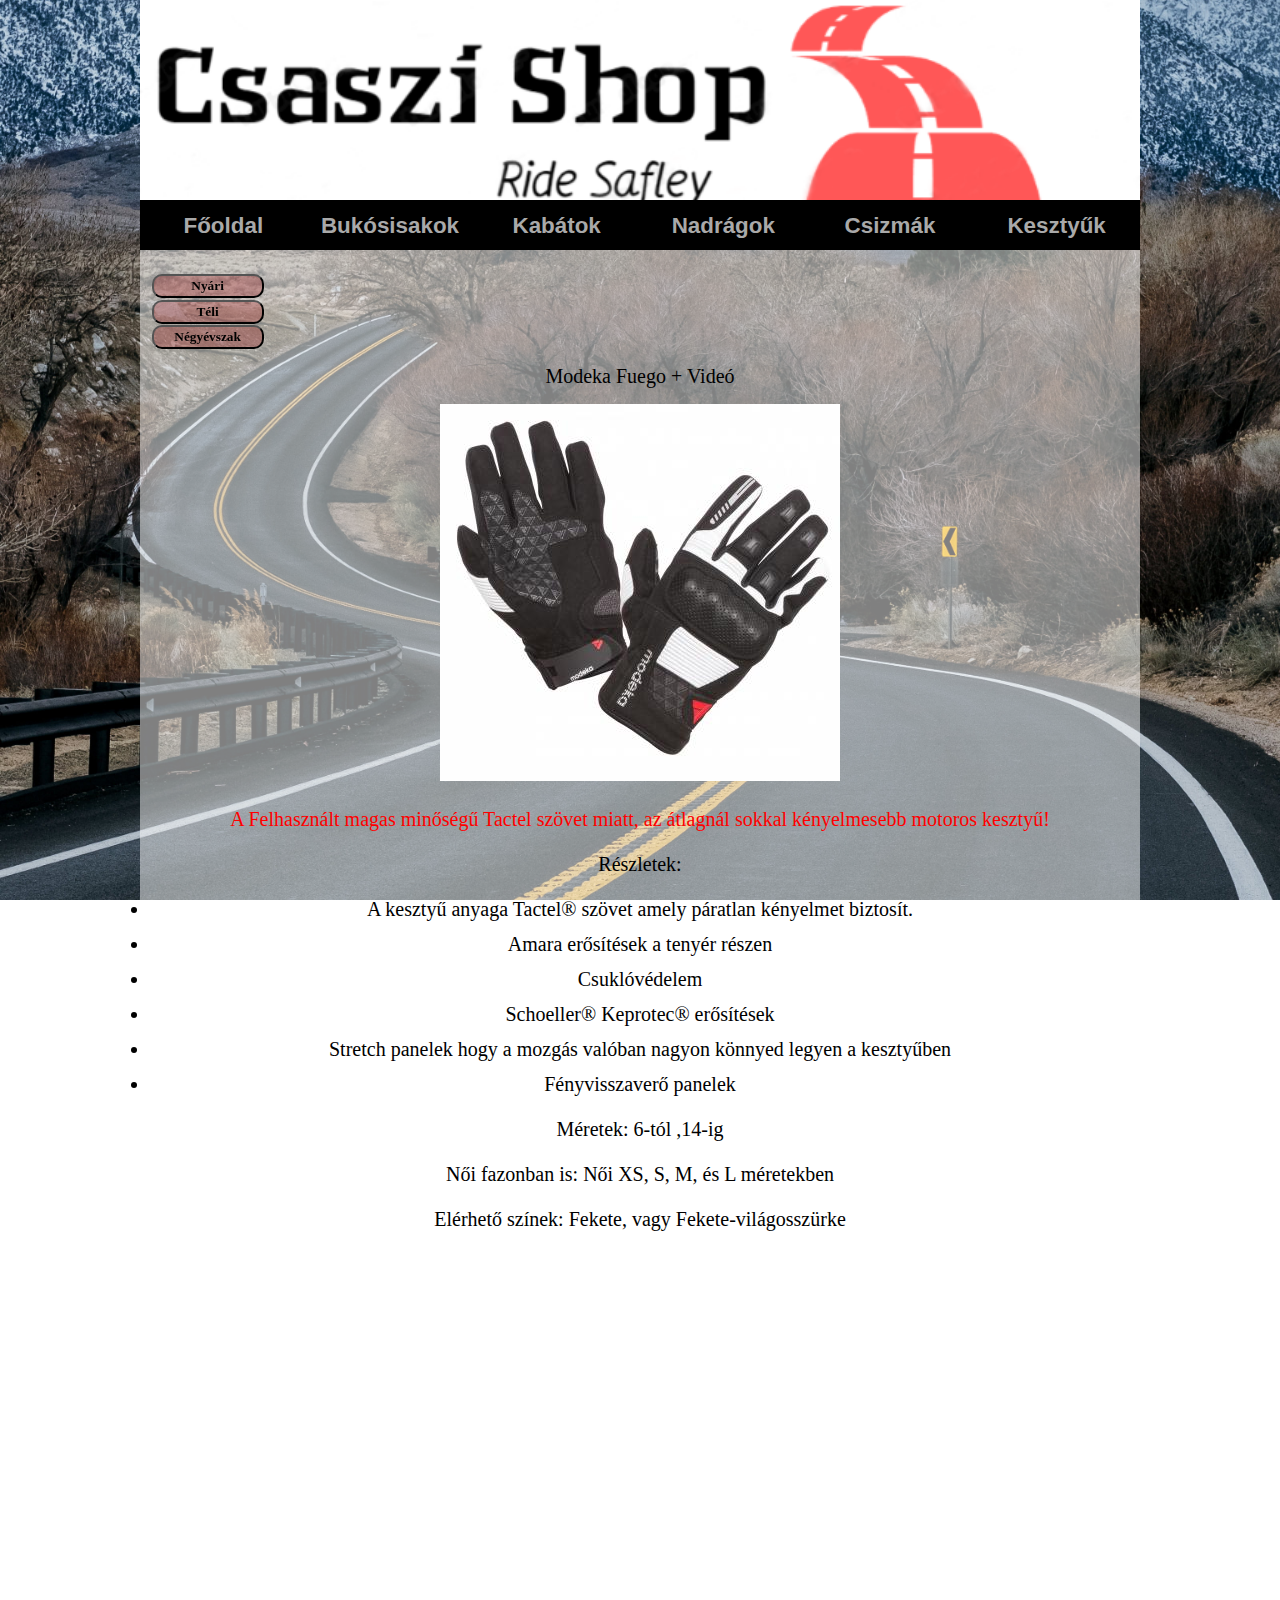
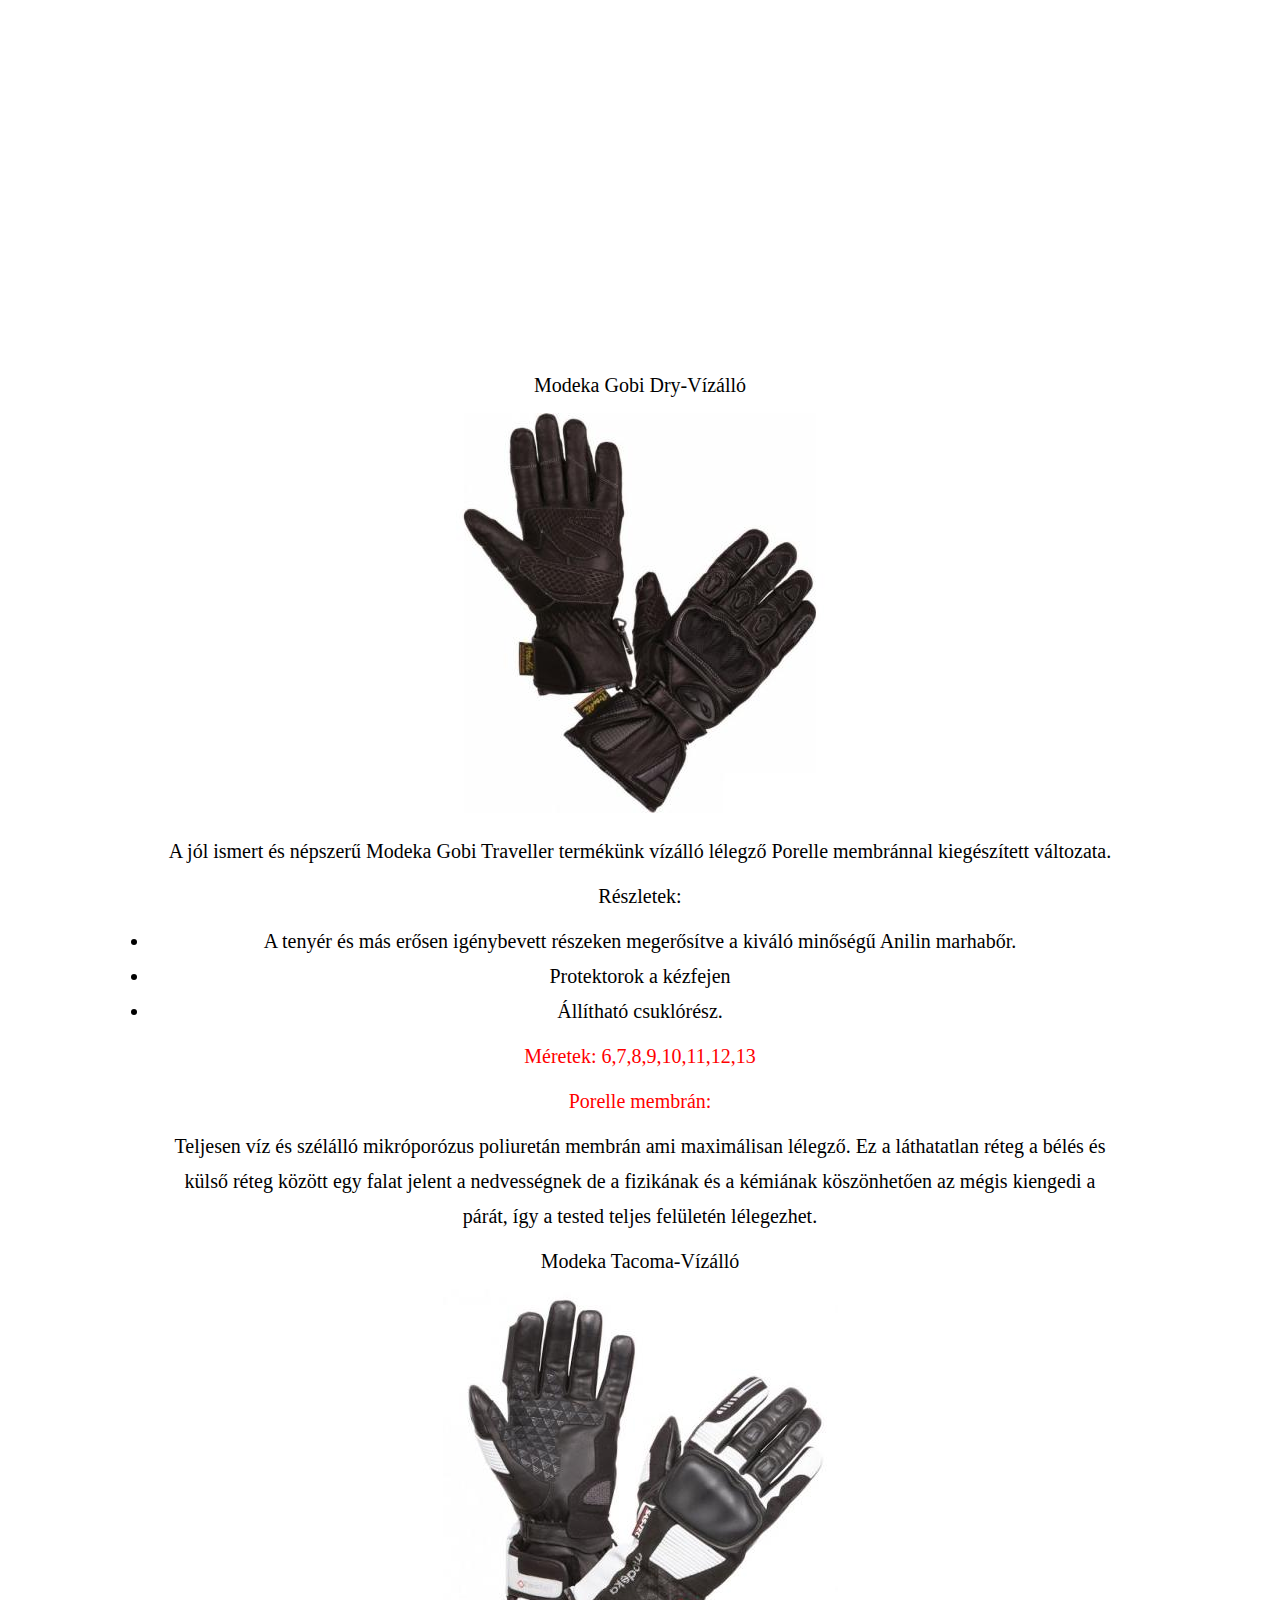
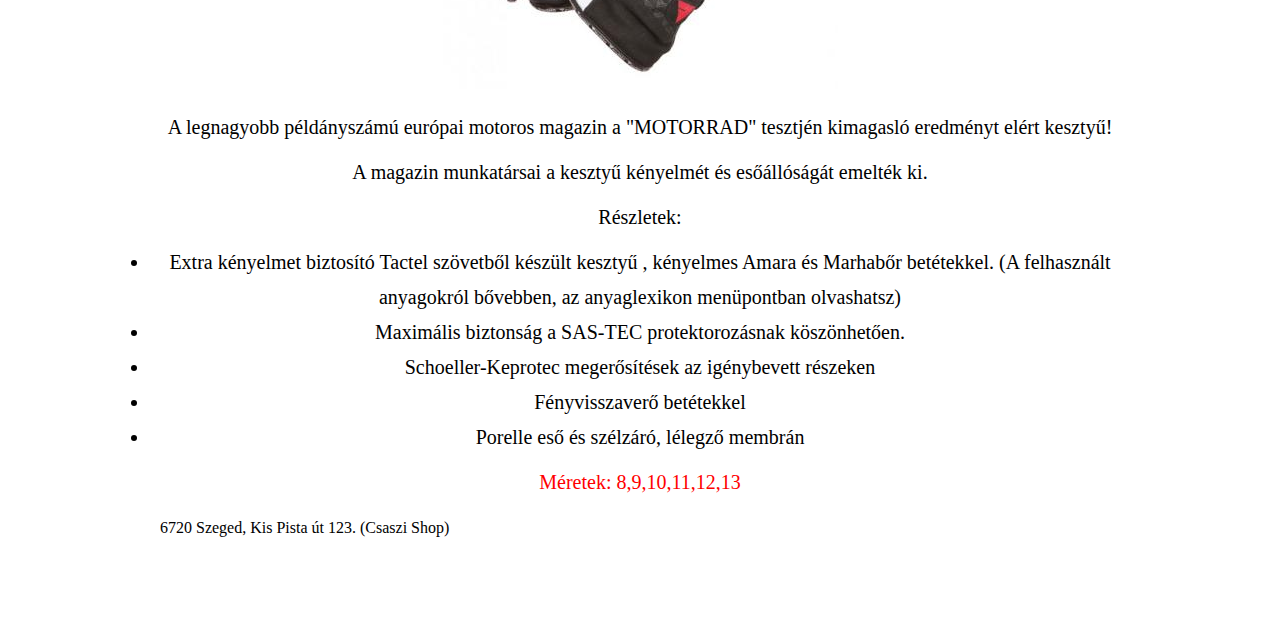
<file: kesztyu.html>
<!DOCTYPE html>
<html lang="hu">
<head>
    <link rel="stylesheet" href="style.css">
    <meta charset="UTF-8">
    <meta name="viewport" content="width=device-width, initial-scale=1.0">
    <link href="https://cdn.jsdelivr.net/npm/bootstrap@5.3.2/dist/css/bootstrap.min.css" rel="stylesheet" integrity="sha384-T3c6CoIi6uLrA9TneNEoa7RxnatzjcDSCmG1MXxSR1GAsXEV/Dwwykc2MPK8M2HN" crossorigin="anonymous">
    <link rel="stylesheet" href="style.css">
    <title>Csaszi Shop</title>
</head>
<header></header>
<body>
    <main>
    <nav>
    <ul>
        <li><a href="index.html">Főoldal</a></li>
        <li><a href="bukosisak.html">Bukósisakok</a></li>
        <li><a href="kabat.html">Kabátok</a></li>
        <li><a href="nadrag.html">Nadrágok</a></li>
        <li><a href="csizma.html">Csizmák</a></li>
        <li><a href="kesztyu.html">Kesztyűk</a></li>
    </ul>
</nav>

<p class="evsz">
<button class="nyari"><a href="#Modeka_Fuego">Nyári</a></button>
<button class="teli"><a href="#Modeka_Gobi">Téli</a></button>
<button class="negy"><a href="#Modeka_Tacoma_Kesztyű">Négyévszak</a></button>
</p>
   
<div id="Modeka_Fuego" class="fs-1 fw-bold">Modeka Fuego + Videó</div>
<div class="Speedcsizma d-flex justify-content-center">
<div class="col-sm-5 position-center">
    <img src="image/Modeka Fuego kesztyu.jpg" id="mcsiz_keszty" class="rounded-5">
</div>
</div> 
<div class="text-md-start px-4 fs-5 ">
    <div class="fs-4 fw-bold warning"> A Felhasznált magas minőségű Tactel szövet miatt, az átlagnál sokkal kényelmesebb motoros kesztyű!</div>
<div class="fs-4 fw-bold">Részletek:</div>
<ul class="list-style">
<li>A kesztyű anyaga Tactel® szövet amely páratlan kényelmet biztosít.
</li>
<li>Amara erősítések a tenyér részen</li>
<li>Csuklóvédelem</li>
<li>Schoeller® Keprotec® erősítések</li> 
<li>Stretch panelek hogy a mozgás valóban nagyon könnyed legyen a kesztyűben</li> 
<li>Fényvisszaverő panelek</li>
</ul>
<div class="fs-4 fw-bold">Méretek: 6-tól ,14-ig </div>
<div class="fw-bold fs-3">Női fazonban is: Női XS, S, M, és L méretekben</div>
<div class=" fw-bold fs-3">Elérhető színek: Fekete, vagy  Fekete-világosszürke</div>
<div class="d-flex justify-content-center"><iframe width="950" height="550" src="https://www.youtube.com/embed/WixS20EY1TY" title="Modeka Fuego Német motoros kesztyű világos szín" frameborder="0" allow="accelerometer; autoplay; clipboard-write; encrypted-media; gyroscope; picture-in-picture; web-share" allowfullscreen></iframe></div>
</div>


<div id="Modeka_Gobi" class="fs-1 fw-bold position-center">Modeka Gobi Dry-Vízálló</div>
<div class=" d-flex justify-content-center">
<div class="col-sm-5 position-center">
    <img src="image/Modeka gobi dry kesztyu.jpg" id="mcsiz_keszty" class="rounded-5">
</div>
</div> 
<div class="text-md-start px-5 fs-5">
<div>A jól ismert és népszerű Modeka Gobi Traveller termékünk vízálló lélegző Porelle membránnal kiegészített változata.</div> 
<div class="fs-4 fw-bold">Részletek:</div>
<ul>
<li>A tenyér és más erősen igénybevett részeken megerősítve a kiváló minőségű Anilin marhabőr.</li> 
<li>Protektorok a kézfejen</li>
<li>Állítható csuklórész.</li> 
</ul>

<div class="warning fs-4 fw-bold">Méretek: 6,7,8,9,10,11,12,13</div>
<div class="warning fs-4 fw-bold">Porelle membrán:</div>  
<div>Teljesen víz és szélálló mikróporózus poliuretán membrán ami maximálisan lélegző. Ez a láthatatlan réteg a bélés és külső réteg között egy falat jelent a nedvességnek de a fizikának és a kémiának köszönhetően az mégis kiengedi a párát, így a tested teljes felületén lélegezhet.
</div> 
</div>

<div id="Modeka_Tacoma_Kesztyű" class="fs-1 fw-bold position-center">Modeka Tacoma-Vízálló</div>
<div class="d-flex justify-content-center">
<div class="col-sm-5 position-center">
    <img src="image/Modeka Tacoma vizallo kesztyu.jpg" class="rounded-5" id="mcsiz_keszty">
</div>
</div> 
<div class="text-md-start px-5 fs-5">
<div>A legnagyobb példányszámú európai motoros magazin a "MOTORRAD" tesztjén kimagasló eredményt elért kesztyű!</div> 
<div>A magazin munkatársai a kesztyű kényelmét és esőállóságát emelték ki.</div> 
<div class="fs-4 fw-bold">Részletek:</div>
<ul>
<li>Extra kényelmet biztosító Tactel szövetből készült kesztyű , kényelmes Amara és Marhabőr betétekkel. (A felhasznált anyagokról bővebben, az anyaglexikon menüpontban olvashatsz)</li> 
<li>Maximális biztonság a SAS-TEC protektorozásnak köszönhetően.</li> 
<li>Schoeller-Keprotec megerősítések az igénybevett részeken</li>
<li>Fényvisszaverő betétekkel</li>
<li>Porelle eső és szélzáró, lélegző membrán</li> 
</ul>
<div class="warning fs-4 fw-bold">Méretek: 8,9,10,11,12,13</div>
</div>


</main>
<footer>6720 Szeged, Kis Pista út 123. (Csaszi Shop)</footer>

<script src="https://cdn.jsdelivr.net/npm/bootstrap@5.3.2/dist/js/bootstrap.bundle.min.js" integrity="sha384-C6RzsynM9kWDrMNeT87bh95OGNyZPhcTNXj1NW7RuBCsyN/o0jlpcV8Qyq46cDfL" crossorigin="anonymous"></script>

</body>

</html>
</file>
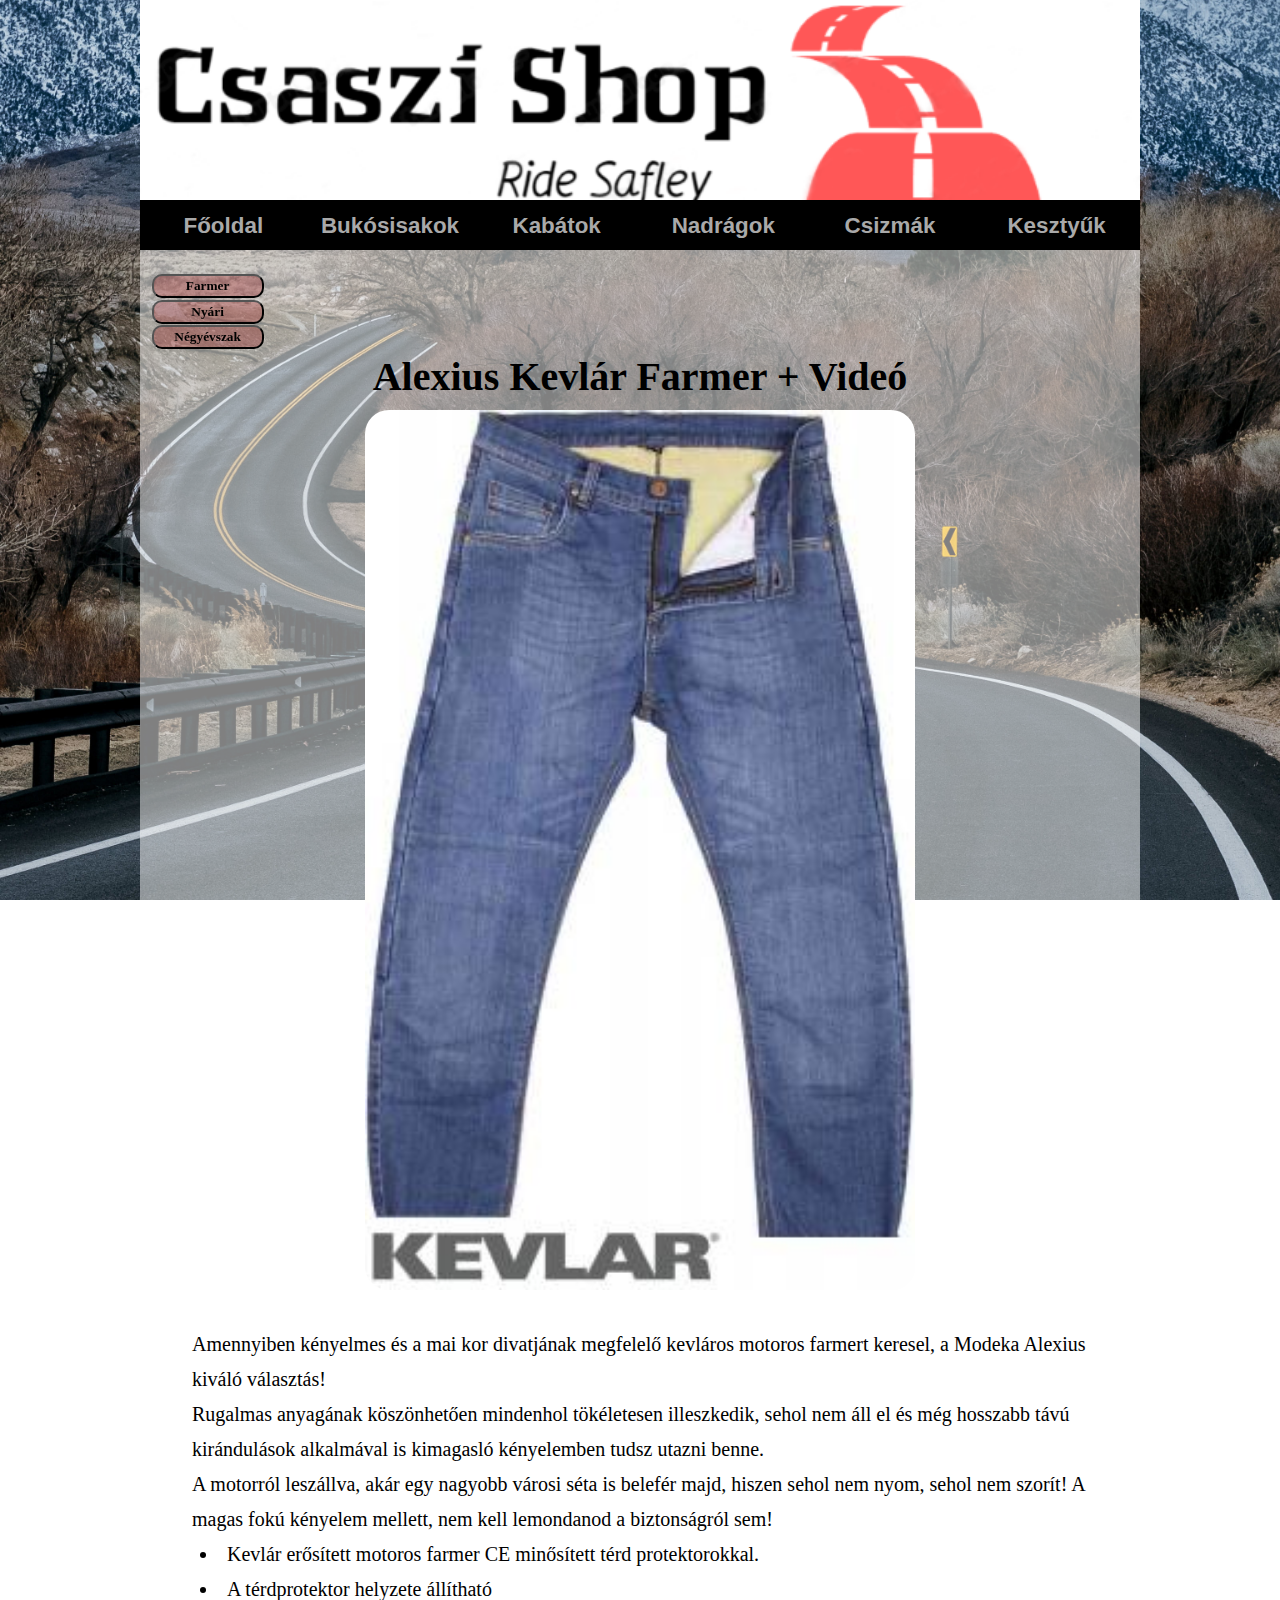
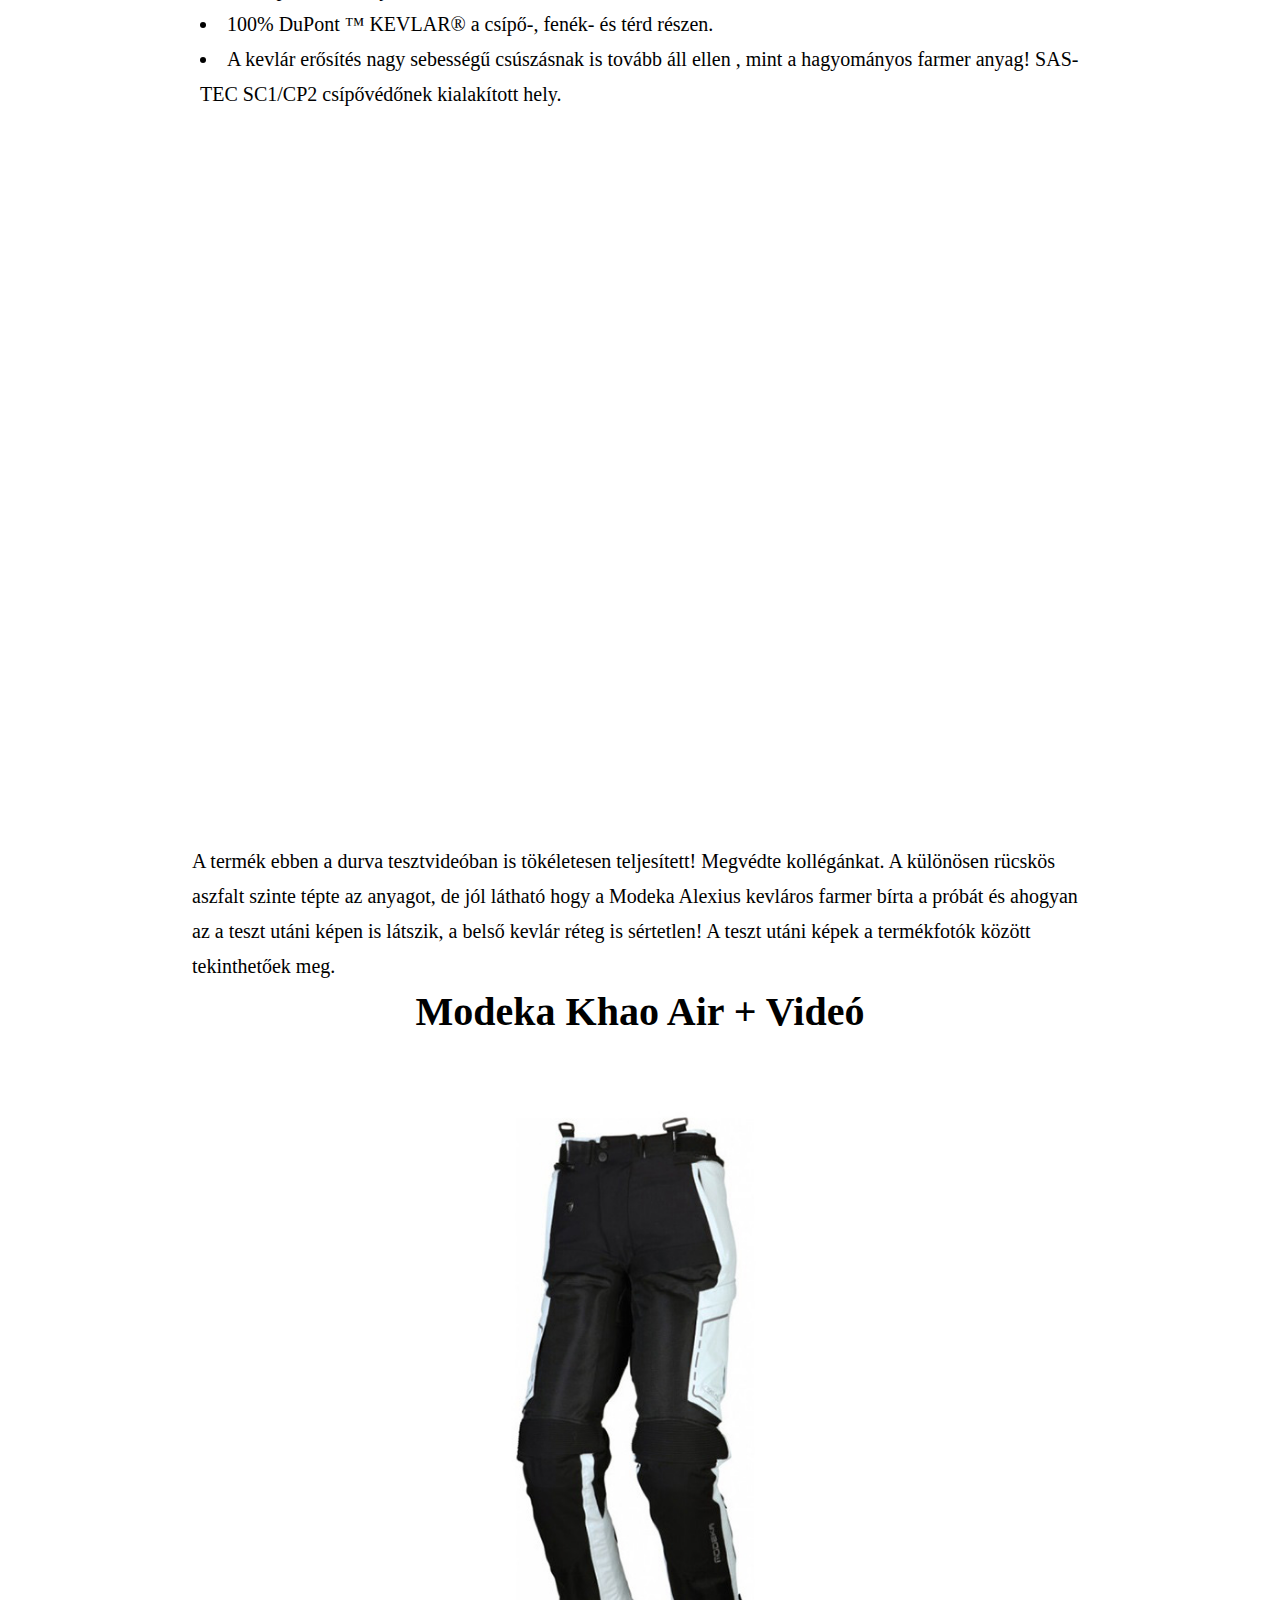
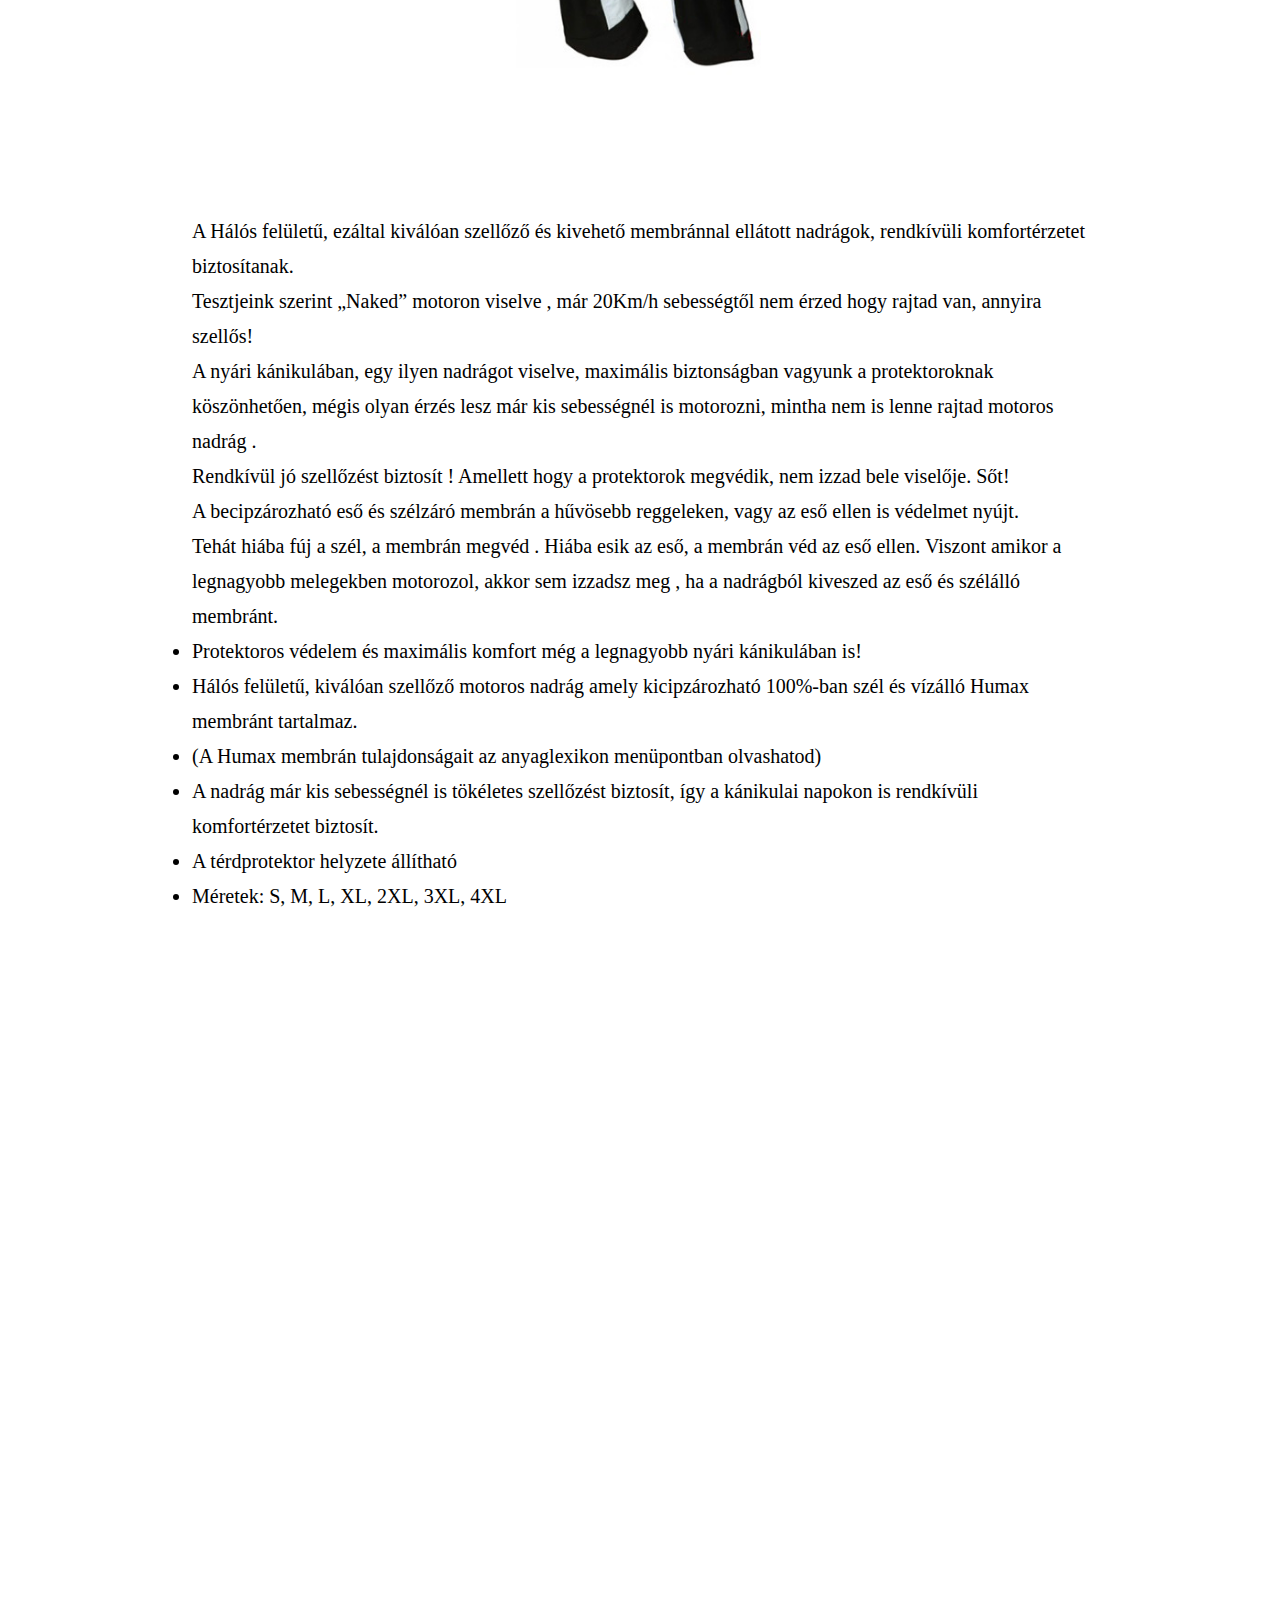
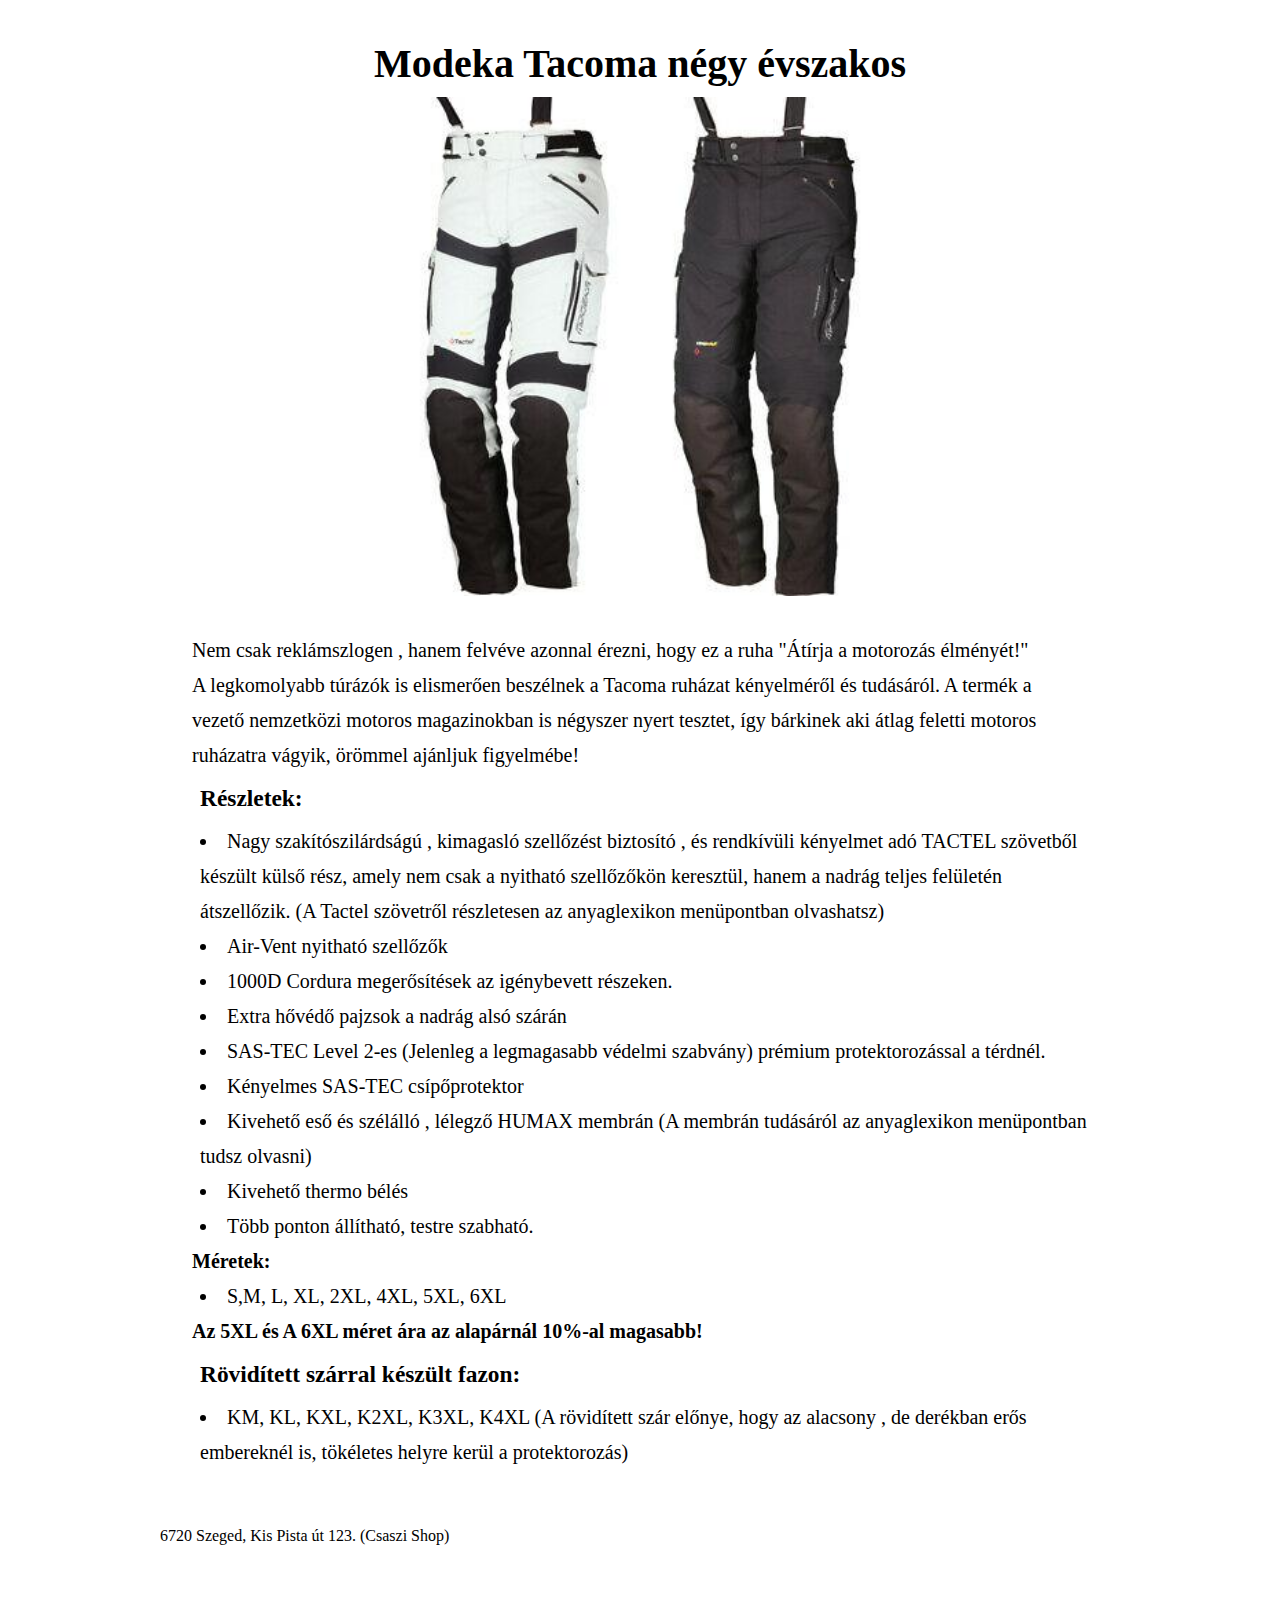
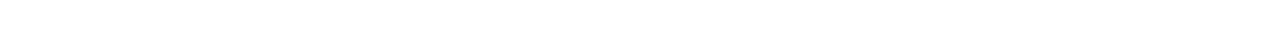
<file: nadrag.html>
<!DOCTYPE html>
<html lang="hu">
  <head>
    <link rel="stylesheet" href="style.css" />
    <meta charset="UTF-8" />
    <meta name="viewport" content="width=device-width, initial-scale=1.0" />
    <title>Csaszi Shop</title>
  </head>
  <header></header>
  <body>
    <main>
      <nav>
        <ul>
          <li><a href="index.html">Főoldal</a></li>
          <li><a href="bukosisak.html">Bukósisakok</a></li>
          <li><a href="kabat.html">Kabátok</a></li>
          <li><a href="nadrag.html">Nadrágok</a></li>
          <li><a href="csizma.html">Csizmák</a></li>
          <li><a href="kesztyu.html">Kesztyűk</a></li>
        </ul>
      </nav>

      <div class="evszak">
        <button class="nyari"><a href="#AlexiusFarmer">Farmer</a></button>
        <button class="teli"><a href="#KhaoNadrag">Nyári</a></button>
        <button class="negy"><a href="#TacomaNadrag">Négyévszak</a></button>
      </div>

      <div class="nadrag_main">
        <div id="AlexiusFarmer">
          <h1>Alexius Kevlár Farmer + Videó</h1>
          <img
            src="image/Alexius kevlar farmer.jpg"
            class="Alexius_Farmer"
            alt=""
          />
          <div class="nadrag1">
            <p>
              Amennyiben kényelmes és a mai kor divatjának megfelelő kevláros
              motoros farmert keresel, a Modeka Alexius kiváló választás!
            </p>
            <p>
              Rugalmas anyagának köszönhetően mindenhol tökéletesen illeszkedik,
              sehol nem áll el és még hosszabb távú kirándulások alkalmával is
              kimagasló kényelemben tudsz utazni benne.
            </p>
            <p>
              A motorról leszállva, akár egy nagyobb városi séta is belefér
              majd, hiszen sehol nem nyom, sehol nem szorít! A magas fokú
              kényelem mellett, nem kell lemondanod a biztonságról sem!
            </p>
            <ul>
              <li>
                Kevlár erősített motoros farmer CE minősített térd
                protektorokkal.
              </li>
              <li>A térdprotektor helyzete állítható</li>
              <li>100% DuPont ™ KEVLAR® a csípő-, fenék- és térd részen.</li>
              <li>
                A kevlár erősítés nagy sebességű csúszásnak is tovább áll ellen
                , mint a hagyományos farmer anyag! SAS-TEC SC1/CP2 csípővédőnek
                kialakított hely.
              </li>
            </ul>

            <div class="video_nadrag">
              <iframe
                width="950"
                height="550"
                src="https://www.youtube.com/embed/Sajw_zXzcyo"
                title="MODEKA &amp; MARUSHIN teszt | Darázsgarázs Motorosbolt"
                frameborder="0"
                allow="accelerometer; autoplay; clipboard-write; encrypted-media; gyroscope; picture-in-picture; web-share"
                allowfullscreen
              ></iframe>
            </div>

            <p>
              A termék ebben a durva tesztvideóban is tökéletesen teljesített!
              Megvédte kollégánkat. A különösen rücskös aszfalt szinte tépte az
              anyagot, de jól látható hogy a Modeka Alexius kevláros farmer
              bírta a próbát és ahogyan az a teszt utáni képen is látszik, a
              belső kevlár réteg is sértetlen! A teszt utáni képek a termékfotók
              között tekinthetőek meg.
            </p>
          </div>
        </div>
        <div id="KhaoNadrag">
          <h1>Modeka Khao Air + Videó</h1>
          <img
            src="image/Modeka Khao air nyari nadrag.jpg"
            class="Khao_Air_Nadrag"
            alt=""
          />
          <div class="nadrag2">
            <p>
              A Hálós felületű, ezáltal kiválóan szellőző és kivehető membránnal
              ellátott nadrágok, rendkívüli komfortérzetet biztosítanak.
            </p>
            <p>
              Tesztjeink szerint „Naked” motoron viselve , már 20Km/h
              sebességtől nem érzed hogy rajtad van, annyira szellős!
            </p>
            <p>
              A nyári kánikulában, egy ilyen nadrágot viselve, maximális
              biztonságban vagyunk a protektoroknak köszönhetően, mégis olyan
              érzés lesz már kis sebességnél is motorozni, mintha nem is lenne
              rajtad motoros nadrág .
            </p>
            <p>
              Rendkívül jó szellőzést biztosít ! Amellett hogy a protektorok
              megvédik, nem izzad bele viselője. Sőt!
            </p>
            <p>
              A becipzározható eső és szélzáró membrán a hűvösebb reggeleken,
              vagy az eső ellen is védelmet nyújt.
            </p>
            <p>
              Tehát hiába fúj a szél, a membrán megvéd . Hiába esik az eső, a
              membrán véd az eső ellen. Viszont amikor a legnagyobb melegekben
              motorozol, akkor sem izzadsz meg , ha a nadrágból kiveszed az eső
              és szélálló membránt.
            </p>
            <li>
              Protektoros védelem és maximális komfort még a legnagyobb nyári
              kánikulában is!
            </li>
            <li>
              Hálós felületű, kiválóan szellőző motoros nadrág amely
              kicipzározható 100%-ban szél és vízálló Humax membránt tartalmaz.
            </li>
            <li>
              (A Humax membrán tulajdonságait az anyaglexikon menüpontban
              olvashatod)
            </li>
            <li>
              A nadrág már kis sebességnél is tökéletes szellőzést biztosít, így
              a kánikulai napokon is rendkívüli komfortérzetet biztosít.
            </li>
            <li>A térdprotektor helyzete állítható</li>
            <li>Méretek: S, M, L, XL, 2XL, 3XL, 4XL</li>
            <div class="video_nadrag">
              <iframe
                width="950"
                height="550"
                src="https://www.youtube.com/embed/l0RzgaSJQiE"
                title="MODEKA KHAO AIR: der ultimative Sommeranzug"
                frameborder="0"
                allow="accelerometer; autoplay; clipboard-write; encrypted-media; gyroscope; picture-in-picture; web-share"
                allowfullscreen
              ></iframe>
            </div>
          </div>
        </div>

        <div id="TacomaNadrag">
          <h1>Modeka Tacoma négy évszakos</h1>
          <img
            src="image/Modeka TACOMA 4 evszak nadrag.jpg"
            class="Tacoma_Nadrag"
            alt=""
          />
          <div class="nadrag3">
            <p>
              Nem csak reklámszlogen , hanem felvéve azonnal érezni, hogy ez a
              ruha "Átírja a motorozás élményét!"
            </p>
            <p>
              A legkomolyabb túrázók is elismerően beszélnek a Tacoma ruházat
              kényelméről és tudásáról. A termék a vezető nemzetközi motoros
              magazinokban is négyszer nyert tesztet, így bárkinek aki átlag
              feletti motoros ruházatra vágyik, örömmel ajánljuk figyelmébe!
            </p>
            <ul>
              <h3>Részletek:</h3>
              <li>
                Nagy szakítószilárdságú , kimagasló szellőzést biztosító , és
                rendkívüli kényelmet adó TACTEL szövetből készült külső rész,
                amely nem csak a nyitható szellőzőkön keresztül, hanem a nadrág
                teljes felületén átszellőzik. (A Tactel szövetről részletesen az
                anyaglexikon menüpontban olvashatsz)
              </li>
              <li>Air-Vent nyitható szellőzők</li>
              <li>1000D Cordura megerősítések az igénybevett részeken.</li>
              <li>Extra hővédő pajzsok a nadrág alsó szárán</li>
              <li>
                SAS-TEC Level 2-es (Jelenleg a legmagasabb védelmi szabvány)
                prémium protektorozással a térdnél.
              </li>
              <li>Kényelmes SAS-TEC csípőprotektor</li>
              <li>
                Kivehető eső és szélálló , lélegző HUMAX membrán (A membrán
                tudásáról az anyaglexikon menüpontban tudsz olvasni)
              </li>
              <li>Kivehető thermo bélés</li>
              <li>Több ponton állítható, testre szabható.</li>
              <h4>Méretek:</h4>
              <li>S,M, L, XL, 2XL, 4XL, 5XL, 6XL</li>
              <h4>Az 5XL és A 6XL méret ára az alapárnál 10%-al magasabb!</h4>
            </ul>
            <ul>
              <h3>Rövidített szárral készült fazon:</h3>
              <li>
                KM, KL, KXL, K2XL, K3XL, K4XL (A rövidített szár előnye, hogy az
                alacsony , de derékban erős embereknél is, tökéletes helyre
                kerül a protektorozás)
              </li>
            </ul>
          </div>
        </div>
      </div>
    </main>
    <footer>6720 Szeged, Kis Pista út 123. (Csaszi Shop)</footer>
  </body>
</html>
</file>
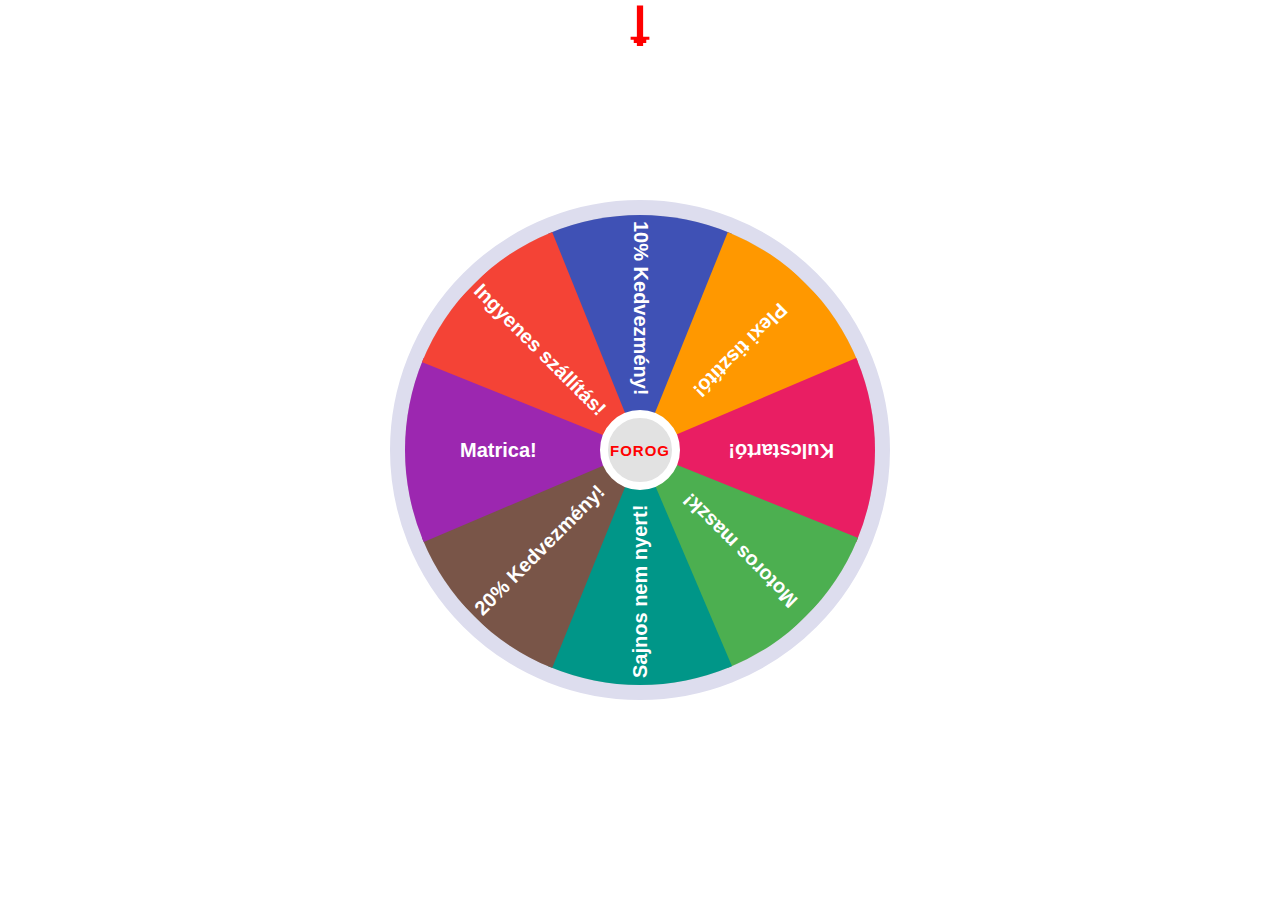
<file: szerencse.html>
<html lang="hu">
<head>
	<meta charset="UTF-8">
	<meta name="viewport" content="width=device-width, initial-scale=1.0">
    <link rel="stylesheet" href="szerencse.css">

	<title>Spin Wheel</title>
</head>
<body>
	<button id="spin">Forog</button>
	<span class="arrow"></span>
<div class="container">
	<div class="one">10% Kedvezmény!</div>
	<div class="two">Plexi tisztító!</div>
	<div class="three">Kulcstartó!</div>
	<div class="four">Motoros maszk!</div>
	<div class="five">Sajnos nem nyert!</div>
	<div class="six">20% Kedvezmény!</div>
	<div class="seven">Matrica!</div>
	<div class="eight">Ingyenes szállítás!</div>
</div>
<script src="script.js"></script>
</body>
</html>
</file>
<file: style.css>
* {
  padding: 0;
  margin: 0;
  box-sizing: border-box;
}

/*Főoldal*/

html {
  background-image: url(image/hatter.jpg);
  background-repeat: no-repeat;
  background-size: cover;
  background-position: center;
  background-attachment: fixed;
  margin-bottom: 5rem;
}
header {
  background-image: url(image/Logo.png);
  background-repeat: no-repeat;
  background-size: cover;
  background-position: center;
  height: 200px;
  width: 100%;
}
body {
  width: 1000px;
  height: 100%;
  margin: auto;
  background-color: rgba(999, 999, 999, 0.5);
  border-radius: 20px;
  font-family: "Times New Roman", Times, serif;
  line-height: 35px;
}
nav {
  overflow: hidden;
  position: -webkit-sticky;
  position: sticky;
  height: 50px;
  background-color: black;
  margin-bottom: 1.5rem;
  top: 0;
}
nav ul {
  list-style: none;
  width: 1000px;
  height: 100%;
  display: flex;
  justify-content: space-around;
  padding: 0;
}
nav ul li {
  display: flex;
  justify-content: center;
  align-items: center;
  width: 166px;
}
nav ul li a {
  color: darkgray;
  font-size: 1.4rem;
  font-weight: bold;
  font-family: "Franklin Gothic Medium", "Arial Narrow", Arial, sans-serif;
  text-decoration: none;
}
nav ul li a:hover {
  color: crimson;
  text-decoration: underline;
  font-size: 1.5rem;
}
main {
  text-align: center;
}
div {
  margin: 10px;
  font-size: 20px;
}
.telefon {
  color: red;
}
footer,
.footer {
  margin: auto 20px;
}

h2 {
  margin-top: 20px;
}

/*Szerencse kerék*/
iframe {
  height: 700px;
  width: 700px;
}

/*Bukósisakok*/
.buko1,
.buko2,
.buko3 {
  display: content;
  text-align: left;
  font-size: 20px;
}
.exo520,
.exo-tech,
.adx-1 {
  width: 80%;
  border-radius: 2rem;
}
.bukoMain {
  margin: 0 2rem 3rem 2rem;
}
.bukoMain h1,
h2,
h3 {
  margin: 0.5rem;
}
.bukoMain ul li {
  margin: 1rem;
  list-style-position: inside;
}
.tipus {
  max-width: 25rem;
  display: block;
  position: -webkit-sticky;
  position: sticky;
  top: 3.4rem;
}
.zart,
.nyitott,
.adv {
  height: 1.5rem;
  width: 7rem;
  background-color: rgba(150, 10, 10, 0.3);
  border-radius: 10px;
  margin: 0.1rem;
  display: flex;
  justify-content: center;
  align-items: center;
  align-self: center;
  font-family: inherit;
}
.zart .nyitott,
.adv,
a {
  text-decoration: none;
  color: #000000;
  font-weight: bold;
}

/*Kabátok*/
.evszak {
  max-width: 25rem;
  display: block;
  position: -webkit-sticky;
  position: sticky;
  top: 3.4rem;
}
.nyari,
.teli,
.negy {
  height: 1.5rem;
  width: 7rem;
  background-color: rgba(150, 10, 10, 0.3);
  border-radius: 10px;
  margin: 0.1rem;
  display: flex;
  justify-content: center;
  align-items: center;
  align-self: center;
  font-family: inherit;
}
.nyari .teli,
.negy,
a {
  text-decoration: none;
  color: #000000;
  font-weight: bold;
}
.kabat_main {
  margin: 0rem 2rem 3rem 2rem;
}
.kabat_main h1 {
  margin-bottom: 1rem;
}
.kabat_main ul li {
  padding-left: 0.5rem;
  list-style-position: inside;
}
.kabat1,
.kabat2,
.kabat3 {
  display: contents;
  text-align: left;
  font-size: 20px;
}
.Khao_air_kabat,
.Tacoma_kabat,
.Westport_kabat {
  height: auto;
  width: 80%;
  margin-bottom: 1rem;
  border-radius: 3rem;
}
.video_kabat {
  display: flex;
  justify-content: center;
  margin: 1rem;
}
.warning {
  color: #ff0000;
}

/*Nadrágok*/
.nadrag1,
.nadrag2,
.nadrag3 {
  display: content;
  text-align: left;
  font-size: 20px;
}
.nadrag_main {
  margin: 0rem 2rem 3rem 2rem;
}
.nadrag_main h1 {
  margin-bottom: 1rem;
}
.nadrag_main ul li {
  padding-left: 0.5rem;
  list-style-position: inside;
}
.Alexius_Farmer,
.Khao_Air_Nadrag,
.Tacoma_Nadrag {
  width: 60%;
  margin-bottom: 1rem;
  border-radius: 1.5rem;
}
.video_nadrag {
  display: flex;
  justify-content: center;
  margin: 1rem;
}
/*Csizmák-Kesztyűk*/
.evsz {
  max-width: 25rem;
  display: block;
  position: -webkit-sticky;
  position: sticky;
  top: 3.4rem;
  font-size: 14px;
  line-height: 0;
  padding-left: 10px;
}

@media (max-width: 1000px) {
  html {
    max-width: 90vw;
    margin: auto;
  }
  body {
    max-width: 75vw;
  }
  nav {
    max-width: 75vw;
  }
  nav ul {
    max-width: 75vw;
  }
  nav ul li a {
    font-size: 2vw;
  }
  nav ul li a:hover{
    font-size: 2.2vw;
  }
  iframe {
    max-width: 500px;
  }
  #mcsiz_keszty {
    max-width: 30vw;
  }
}
@media (max-width: 800px) {
  html {
    max-width: 90vw;
    margin: auto;
  }
  body {
    max-width: 75vw;
  }
   header {
    max-height: 15vw;
  }
  nav {
    max-width: 75vw;
    max-height: 5vw;
  }
  nav ul {
    max-width: 75vw;
  }
  nav ul li a {
    font-size: 2vw;
  }
  .evsz {
    display: flex;
    justify-content: center;
    align-items: center;
    max-width: 100%;
    margin: 0;
    padding: 0;
  }
  .evszak {
    display: flex;
    justify-content: center;
    align-items: center;
    max-width: 100%;
    margin: 0;
    padding: 0;
  }
  .tipus {
    display: flex;
    justify-content: center;
    align-items: center;
    max-width: 100%;
    margin: 0;
    padding: 0;
  }
  iframe {
    max-width: 500px;
  }
  #mcsiz_keszty {
    max-width: 30vw;
  }
}
@media (max-width: 700px) {
  html {
    max-width: 90vw;
    margin: auto;
  }
  body {
    max-width: 75vw;
  }
   header {
    max-height: 15vw;
  }
  nav {
    max-width: 75vw;
    max-height: 5vw;
  }
  nav ul {
    max-width: 75vw;
  }
  nav ul li a {
    font-size: 2vw;
  }
  .evsz {
    display: flex;
    justify-content: center;
    align-items: center;
    max-width: 100%;
    margin: 0;
    padding: 0;
  }
  .evszak {
    display: flex;
    justify-content: center;
    align-items: center;
    max-width: 100%;
    margin: 0;
    padding: 0;
  }
  .tipus {
    display: flex;
    justify-content: center;
    align-items: center;
    max-width: 100%;
    margin: 0;
    padding: 0;
  }
  iframe {
    max-width: 500px;
  }
  #mcsiz_keszty {
    max-width: 30vw;
  }
}
@media (max-width: 680px) {
  html {
    max-width: 90vw;
    margin: auto;
  }
  body {
    max-width: 75vw;
    font-size: 2vw;
  }
  header {
    max-height: 15vw;
  }
  nav {
    max-width: 75vw;
    max-height: 5vw;
  }
  nav ul {
    max-width: 75vw;
  }
  nav ul li a {
    font-size: 2vw;
  }
  p,
  div, li, h1, h2, h3, h4, h5{
    font-size: 3vw;
  }
  .evsz {
    display: flex;
    justify-content: center;
    align-items: center;
    max-width: 100%;
    margin: 0;
    padding: 0;
  }
  .evsz button {
    max-height: 3vw;
    max-width: 17vw;
    font-size: 2vw;
  }
  .evszak {
    display: flex;
    justify-content: center;
    align-items: center;
    max-width: 100%;
    margin: 0;
    padding: 0;
  }
  .evszak button {
    max-height: 3vw;
    max-width: 17vw;
    font-size: 2vw;
  }
  .tipus {
    display: flex;
    justify-content: center;
    align-items: center;
    max-width: 100%;
    margin: 0;
    padding: 0;
  }
  .tipus button {
    max-height: 3vw;
    max-width: 17vw;
    font-size: 2vw;
  }
  iframe{
    max-height: 10%;
  }
  #mcsiz_keszty {
    max-width: 30vw;
  }
  #media_szer {
    display: none;
  }
}

@media (max-width: 500px) {
  html {
    max-width: 90vw;
    margin: auto;
  }
  body {
    max-width: 75vw;
    font-size: 2vw;
  }
  header {
    max-height: 15vw;
  }
  nav {
    max-width: 75vw;
    max-height: 5vw;
  }
  nav ul {
    max-width: 75vw;
  }
  nav ul li a {
    font-size: 2vw;
  }
  p,
  div, li, h1, h2, h3, h4, h5{
    font-size: 3vw;
  }
  .evsz {
    display: flex;
    justify-content: center;
    align-items: center;
    max-width: 100%;
    margin: 0;
    padding: 0;
  }
  .evsz button {
    max-height: 3vw;
    max-width: 17vw;
    font-size: 2vw;
  }
  .evszak {
    display: flex;
    justify-content: center;
    align-items: center;
    max-width: 100%;
    margin: 0;
    padding: 0;
  }
  .evszak button {
    max-height: 3vw;
    max-width: 17vw;
    font-size: 2vw;
  }
  .tipus {
    display: flex;
    justify-content: center;
    align-items: center;
    max-width: 100%;
    margin: 0;
    padding: 0;
  }
  .tipus button {
    max-height: 3vw;
    max-width: 17vw;
    font-size: 2vw;
  }
  iframe{
    max-height: 10%;
  }
  #mcsiz_keszty {
    max-width: 30vw;
  }
  #media_szer {
    display: none;
  }
}
</file>
<file: szerencse.css>
/*Szerencse kerék*/
*{
    box-sizing: border-box;
}
body{
	margin:0;
	padding:0;
	display:flex;
	align-items:center;
	justify-content: center;
	height:100vh;
	overflow:hidden;
}

.container{
	width:500px;
	height:500px;
	background-color: #ccc;
	border-radius:50%;
	border:15px solid #dde;
	position: relative;
	overflow: hidden;
	transition: 5s;
	
}

.container div{
	height:50%;
	width:200px;
	position: absolute;
	clip-path: polygon(100% 0 , 50% 100% , 0 0 );
	transform:translateX(-50%);
	transform-origin:bottom;
	text-align:center;
	display:flex;
	align-items: center;
	justify-content: center;
	font-size:20px;
	font-weight:bold;
	font-family:sans-serif;
	color:#fff;
	left:135px;
}

.container .one{
	background-color: #3f51b5;
	left:50%;
    writing-mode: vertical-rl;
    text-indent: -3rem;
}
.container .two{
	background-color: #ff9800;
	transform: rotate(45deg);
    writing-mode: vertical-rl;
    text-indent: -3rem;
}
.container .three{
	background-color: #e91e63;
	transform:rotate(90deg);
    writing-mode: vertical-rl;
    text-indent: -3rem;
}
.container .four{
	background-color: #4caf50;
	transform: rotate(135deg);
    writing-mode: vertical-rl;
    text-indent: -3rem;
}
.container .five{
	background-color: #009688;
	transform: rotate(180deg);
    writing-mode: vertical-rl;
    text-indent: -3rem;
}
.container .six{
	background-color: #795548;
	transform: rotate(225deg);
    writing-mode: vertical-rl;
    text-indent: -3rem;
}
.container .seven{
	background-color: #9c27b0;
	transform: rotate(270deg);
    writing-mode: vertical-rl;
    text-indent: -3rem;
}
.container .eight{
	background-color: #f44336;
	transform: rotate(315deg);
    writing-mode: vertical-rl;
    text-indent: -3rem;
}

.arrow{
	position: absolute;
	top:0;
	left:50%;
	transform: translateX(-50%);
	color:#ff0000;
}

.arrow::before{
	content:"\1F817";
	font-size:50px;
}

#spin{
	position: absolute;
	top:50%;
	left:50%;
	transform:translate(-50%,-50%);
	z-index:10;
	background-color: #e2e2e2;
	text-transform: uppercase;
	border:8px solid #fff;
	font-weight:bold;
	font-size:15px;
    text-indent: -4px;
	color:#ff0101;
	width: 80px;
	height:80px;
	font-family: sans-serif;
	border-radius:50%;
	cursor: pointer;
	outline:none;
	letter-spacing: 1px;
}

/*4.5 rem iphone se 375px szélességnél*/
/*2.25rem 300 px*/
</file>
